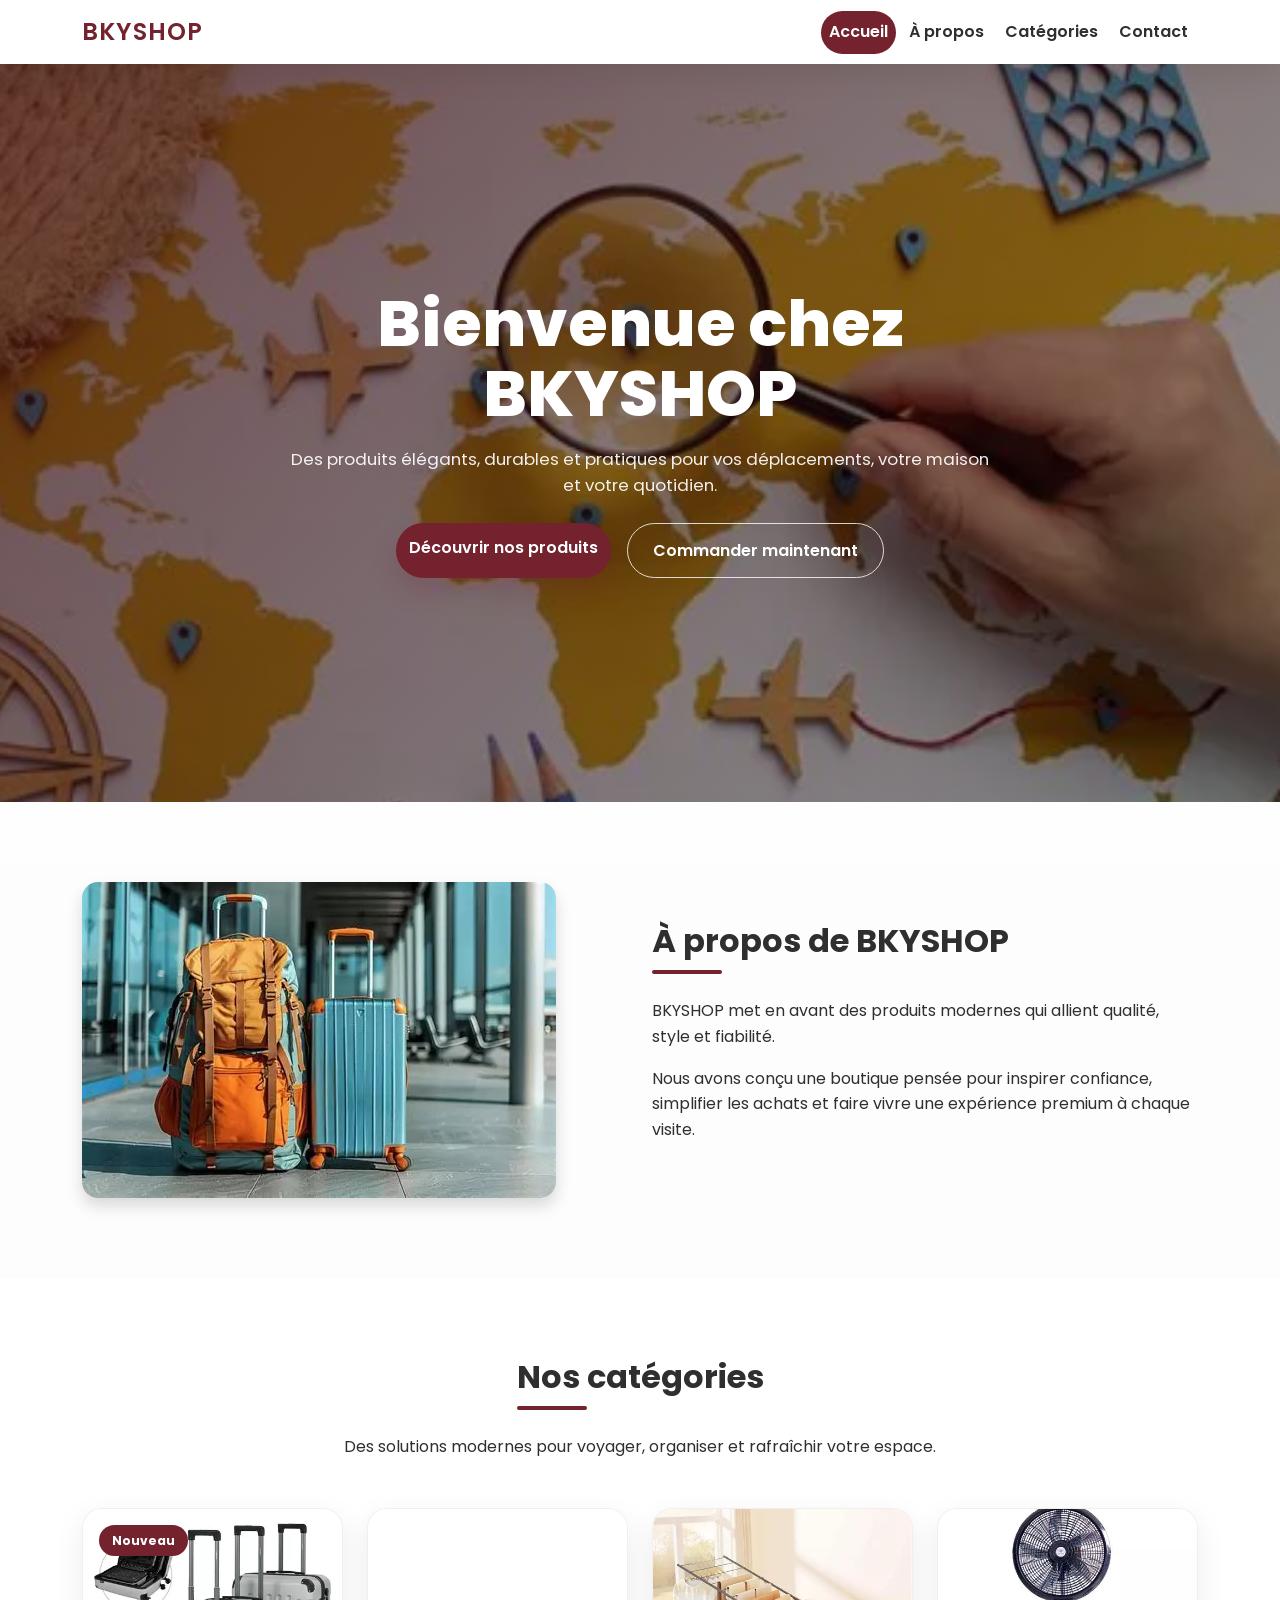
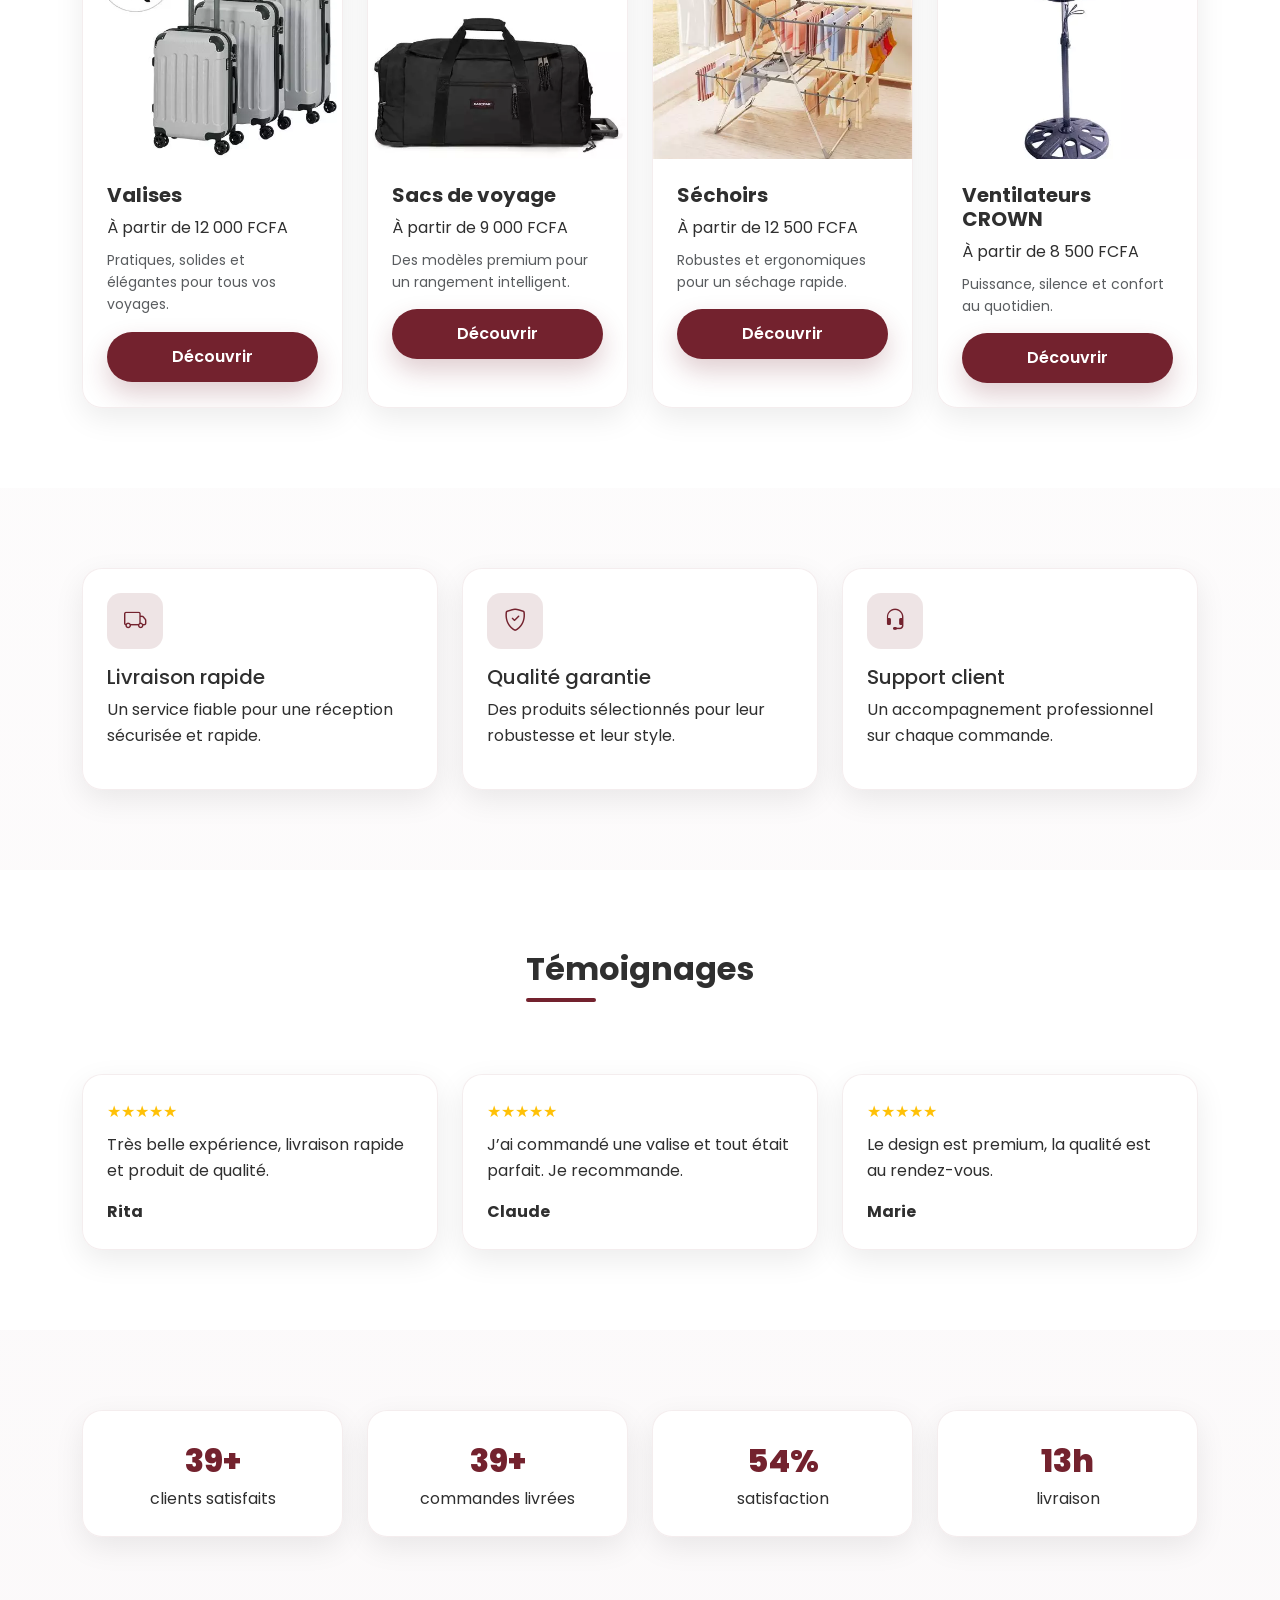
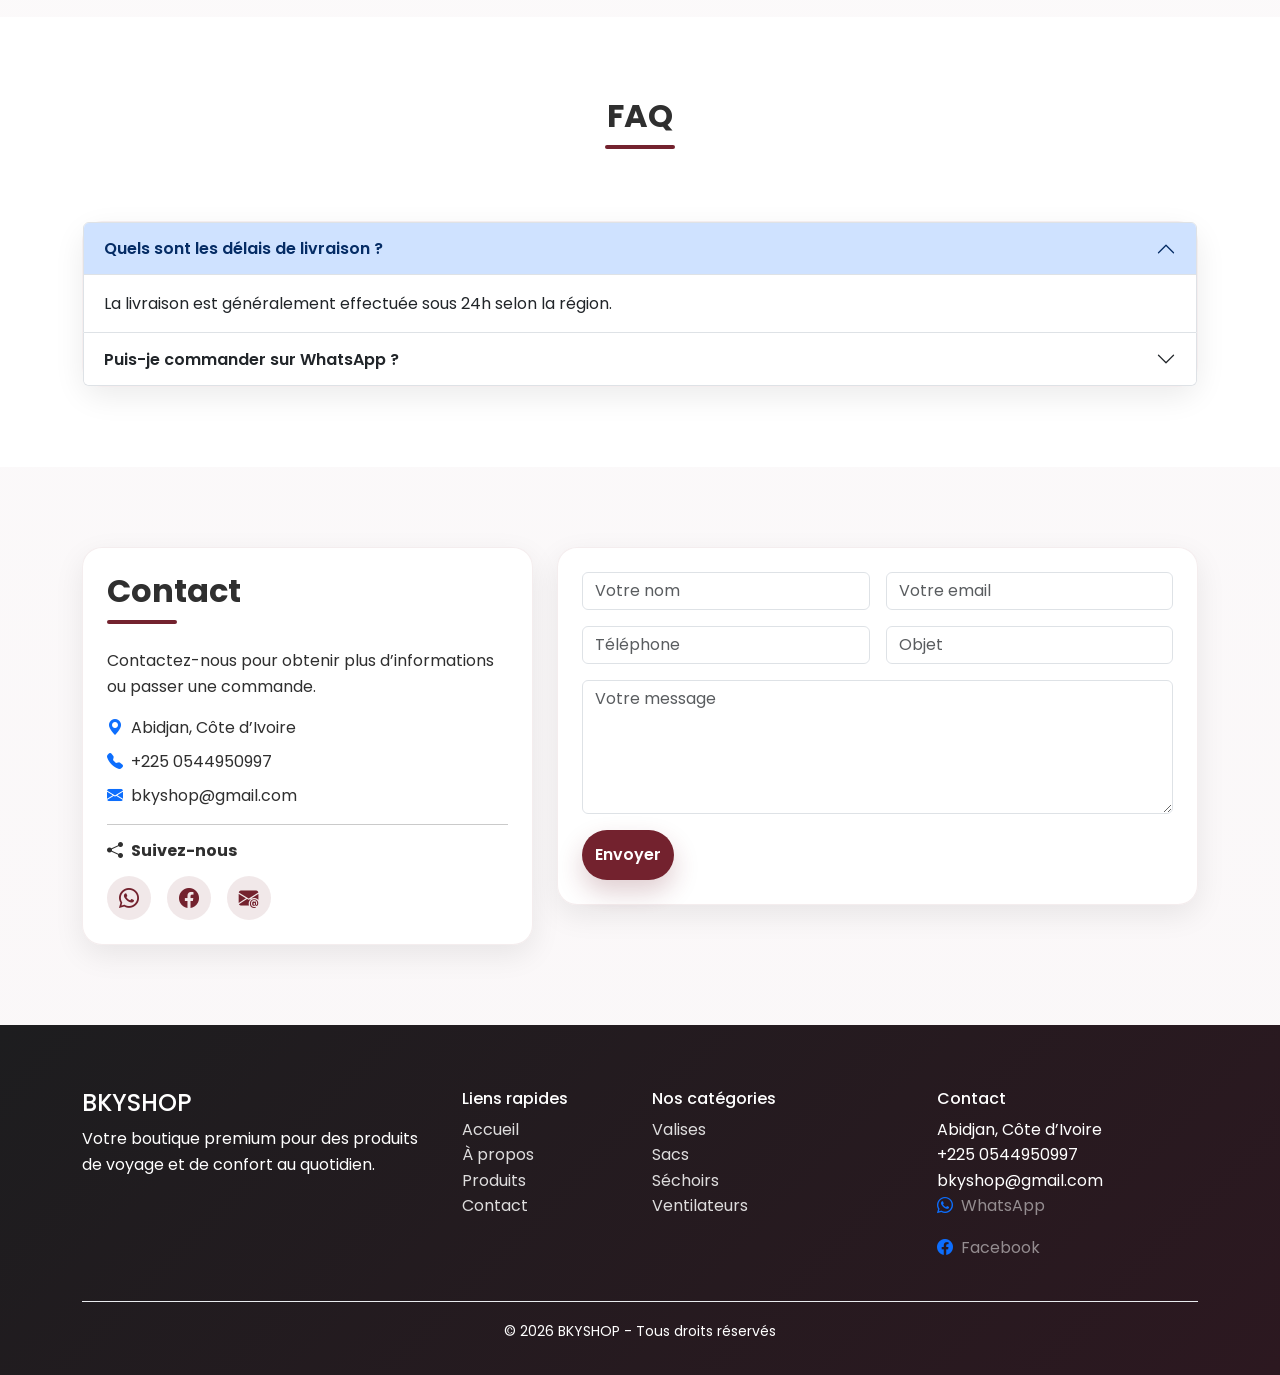
<file: index.html>
<!DOCTYPE html>
<html lang="fr">

<head>
  <meta charset="UTF-8">
  <meta name="viewport" content="width=device-width, initial-scale=1.0">
  <link rel="shortcut icon" href="image/OIP.yuDyNSNC0VEWhi7BJhPZqQHaE8.webp" type="image/x-icon">
  <meta name="description"
    content="BKYSHOP est votre destination e-commerce premium pour les valises, sacs de voyage, séchoirs et ventilateurs modernes.">
  <meta name="keywords" content="BKYSHOP, valises, sacs de voyage, séchoirs, ventilateurs, e-commerce, Côte d'Ivoire">
  <meta property="og:title" content="BKYSHOP | Boutique moderne" />
  <meta property="og:description"
    content="Découvrez des produits premium, élégants et pratiques pour vos déplacements et votre quotidien." />
  <meta property="og:type" content="website" />
  <link rel="stylesheet" href="fonts/poppins.css" />
  <link rel="stylesheet" href="css/vendor/bootstrap.min.css" />
  <link rel="stylesheet" href="css/vendor/bootstrap-icons.min.css" />
  <link rel="stylesheet" href="css/vendor/aos.css" />
  <link rel="stylesheet" href="css/style.css">
  <title>BKYSHOP | Boutique Premium</title>
</head>

<body>

  <nav class="navbar navbar-expand-lg sticky-top">
    <div class="container">
      <a class="navbar-brand fs-4" href="#accueil">BKYSHOP</a>
      <button class="navbar-toggler" type="button" data-bs-toggle="collapse" data-bs-target="#navbarNav">
        <span class="navbar-toggler-icon"></span>
      </button>
      <div class="collapse navbar-collapse" id="navbarNav">
        <div class="navbar-nav ms-auto">
          <a class="nav-link active" href="#accueil">Accueil</a>
          <a class="nav-link" href="#apropos">À propos</a>
          <a class="nav-link" href="#categories">Catégories</a>
          <a class="nav-link" href="#contact">Contact</a>
        </div>
      </div>
    </div>
  </nav>

  <section id="accueil" class="hero">
    <img src="image/OIP.yuDyNSNC0VEWhi7BJhPZqQHaE8.webp" alt="Hero BKYSHOP">
    <div class="hero-content" data-aos="fade-up">
      <h1 class="hero-title">Bienvenue chez BKYSHOP</h1>
      <p class="hero-subtitle">Des produits élégants, durables et pratiques pour vos déplacements, votre maison et votre
        quotidien.</p>
      <div class="d-flex gap-3 justify-content-center flex-wrap">
        <a class="btn btn-primary-custom" href="#categories">Découvrir nos produits</a>
        <a class="btn btn-outline-custom" href="pages/contact.html">Commander maintenant</a>
      </div>
    </div>
  </section>

  <section id="apropos" class="section-shell">
    <div class="container">
      <div class="row align-items-center g-4">
        <div class="col-lg-6" data-aos="fade-right">
          <img src="image/apropos.webp" alt="À propos de BKYSHOP" class="img-fluid rounded-4 shadow" loading="lazy">
        </div>
        <div class="col-lg-6" data-aos="fade-left">
          <h2 class="section-title">À propos de BKYSHOP</h2>
          <p>BKYSHOP met en avant des produits modernes qui allient qualité, style et fiabilité.</p>
          <p>Nous avons conçu une boutique pensée pour inspirer confiance, simplifier les achats et faire vivre une
            expérience premium à chaque visite.</p>
        </div>
      </div>
    </div>
  </section>

  <section id="categories" class="section-shell bg-white">
    <div class="container">
      <div class="text-center mb-5" data-aos="fade-up">
        <h2 class="section-title mx-auto">Nos catégories</h2>
        <p>Des solutions modernes pour voyager, organiser et rafraîchir votre espace.</p>
      </div>

      <div class="row g-4">
        <div class="col-12 col-md-6 col-lg-3" data-aos="zoom-in">
          <article class="category-card position-relative h-100">
            <span class="category-badge">Nouveau</span>
            <a href="pages/valises.html"><img src="image/VALISE.webp" alt="Valise BKYSHOP"></a>
            <div class="p-4 d-flex flex-column">
              <h5 class="fw-bold">Valises</h5>
              <p class="mb-2">À partir de 12 000 FCFA</p>
              <p class="small text-muted flex-grow-1">Pratiques, solides et élégantes pour tous vos voyages.</p>
              <a href="pages/valises.html" class="btn btn-primary-custom w-100 mt-auto">Découvrir</a>
            </div>
          </article>
        </div>

        <div class="col-12 col-md-6 col-lg-3" data-aos="zoom-in" data-aos-delay="100">
          <article class="category-card position-relative h-100">
            <a href="pages/sacs.html"><img src="image/SACS DE VOYAGE.webp" alt="Sacs de voyage BKYSHOP"></a>
            <div class="p-4 d-flex flex-column">
              <h5 class="fw-bold">Sacs de voyage</h5>
              <p class="mb-2">À partir de 9 000 FCFA</p>
              <p class="small text-muted flex-grow-1">Des modèles premium pour un rangement intelligent.</p>
              <a href="pages/sacs.html" class="btn btn-primary-custom w-100 mt-auto">Découvrir</a>
            </div>
          </article>
        </div>

        <div class="col-12 col-md-6 col-lg-3" data-aos="zoom-in" data-aos-delay="200">
          <article class="category-card position-relative h-100">
            <a href="pages/sechoirs.html"><img src="image/SECHOIR.webp" alt="Séchoirs BKYSHOP"></a>
            <div class="p-4 d-flex flex-column">
              <h5 class="fw-bold">Séchoirs</h5>
              <p class="mb-2">À partir de 12 500 FCFA</p>
              <p class="small text-muted flex-grow-1">Robustes et ergonomiques pour un séchage rapide.</p>
              <a href="pages/sechoirs.html" class="btn btn-primary-custom w-100 mt-auto">Découvrir</a>
            </div>
          </article>
        </div>

        <div class="col-12 col-md-6 col-lg-3" data-aos="zoom-in" data-aos-delay="300">
          <article class="category-card position-relative h-100">
            <a href="pages/ventilateurs.html"><img src="image/ventilateur.webp" alt="Ventilateurs CROWN BKYSHOP"></a>
            <div class="p-4 d-flex flex-column">
              <h5 class="fw-bold">Ventilateurs CROWN</h5>
              <p class="mb-2">À partir de 8 500 FCFA</p>
              <p class="small text-muted flex-grow-1">Puissance, silence et confort au quotidien.</p>
              <a href="pages/ventilateurs.html" class="btn btn-primary-custom w-100 mt-auto">Découvrir</a>
            </div>
          </article>
        </div>
      </div>
    </div>
  </section>

  <section class="section-shell">
    <div class="container">
      <div class="row g-4">
        <div class="col-md-4" data-aos="fade-up">
          <div class="feature-card h-100">
            <div class="icon-box"><i class="bi bi-truck"></i></div>
            <h5>Livraison rapide</h5>
            <p>Un service fiable pour une réception sécurisée et rapide.</p>
          </div>
        </div>
        <div class="col-md-4" data-aos="fade-up" data-aos-delay="100">
          <div class="feature-card h-100">
            <div class="icon-box"><i class="bi bi-shield-check"></i></div>
            <h5>Qualité garantie</h5>
            <p>Des produits sélectionnés pour leur robustesse et leur style.</p>
          </div>
        </div>
        <div class="col-md-4" data-aos="fade-up" data-aos-delay="200">
          <div class="feature-card h-100">
            <div class="icon-box"><i class="bi bi-headset"></i></div>
            <h5>Support client</h5>
            <p>Un accompagnement professionnel sur chaque commande.</p>
          </div>
        </div>
      </div>
    </div>
  </section>

  <section class="section-shell bg-white">
    <div class="container">
      <div class="text-center mb-5" data-aos="fade-up">
        <h2 class="section-title mx-auto">Témoignages</h2>
      </div>
      <div class="row g-4">
        <div class="col-md-4" data-aos="fade-right">
          <div class="testimonial-card">
            <div class="mb-2 text-warning">★★★★★</div>
            <p>Très belle expérience, livraison rapide et produit de qualité.</p>
            <strong>Rita</strong>
          </div>
        </div>
        <div class="col-md-4" data-aos="fade-up">
          <div class="testimonial-card">
            <div class="mb-2 text-warning">★★★★★</div>
            <p>J’ai commandé une valise et tout était parfait. Je recommande.</p>
            <strong>Claude</strong>
          </div>
        </div>
        <div class="col-md-4" data-aos="fade-left">
          <div class="testimonial-card">
            <div class="mb-2 text-warning">★★★★★</div>
            <p>Le design est premium, la qualité est au rendez-vous.</p>
            <strong>Marie</strong>
          </div>
        </div>
      </div>
    </div>
  </section>

  <section class="section-shell">
    <div class="container">
      <div class="row g-4">
        <div class="col-md-6 col-lg-3" data-aos="zoom-in">
          <div class="stats-card">
            <div class="stats-number" data-target="70" data-suffix="+">0</div>
            <div>clients satisfaits</div>
          </div>
        </div>
        <div class="col-md-6 col-lg-3" data-aos="zoom-in" data-aos-delay="100">
          <div class="stats-card">
            <div class="stats-number" data-target="70" data-suffix="+">0</div>
            <div>commandes livrées</div>
          </div>
        </div>
        <div class="col-md-6 col-lg-3" data-aos="zoom-in" data-aos-delay="200">
          <div class="stats-card">
            <div class="stats-number" data-target="97" data-suffix="%">0</div>
            <div>satisfaction</div>
          </div>
        </div>
        <div class="col-md-6 col-lg-3" data-aos="zoom-in" data-aos-delay="300">
          <div class="stats-card">
            <div class="stats-number" data-target="24" data-suffix="h">0</div>
            <div>livraison</div>
          </div>
        </div>
      </div>
    </div>
  </section>

  <section class="section-shell bg-white">
    <div class="container">
      <div class="text-center mb-5" data-aos="fade-up">
        <h2 class="section-title mx-auto">FAQ</h2>
      </div>
      <div class="accordion faq-card" id="faqAccordion">
        <div class="accordion-item">
          <h2 class="accordion-header"><button class="accordion-button" type="button" data-bs-toggle="collapse"
              data-bs-target="#faq1">Quels sont les délais de livraison ?</button></h2>
          <div id="faq1" class="accordion-collapse collapse show" data-bs-parent="#faqAccordion">
            <div class="accordion-body">La livraison est généralement effectuée sous 24h selon la région.</div>
          </div>
        </div>
        <div class="accordion-item">
          <h2 class="accordion-header"><button class="accordion-button collapsed" type="button"
              data-bs-toggle="collapse" data-bs-target="#faq2">Puis-je commander sur WhatsApp ?</button></h2>
          <div id="faq2" class="accordion-collapse collapse" data-bs-parent="#faqAccordion">
            <div class="accordion-body">Oui, nous restons joignables sur WhatsApp pour les commandes rapides.</div>
          </div>
        </div>
      </div>
    </div>
  </section>

  <section id="contact" class="section-shell">
    <div class="container">
      <div class="row g-4 align-items-stretch">
        <div class="col-lg-5" data-aos="fade-right">
          <div class="contact-card h-100">
            <h2 class="section-title">Contact</h2>
            <p>Contactez-nous pour obtenir plus d’informations ou passer une commande.</p>
            <ul class="list-unstyled mb-3">
              <li class="mb-2"><i class="bi bi-geo-alt-fill text-primary me-2"></i>Abidjan, Côte d’Ivoire</li>
              <li class="mb-2"><i class="bi bi-telephone-fill text-primary me-2"></i>+225 0544950997</li>
              <li class="mb-2"><i class="bi bi-envelope-fill text-primary me-2"></i>bkyshop@gmail.com</li>
            </ul>
            <hr class="my-3 opacity-25">
            <h6 class="fw-bold mb-3"><i class="bi bi-share-fill me-2"></i>Suivez-nous</h6>
            <div class="d-flex gap-3">
              <a href="https://wa.me/2250544950997" target="_blank" rel="noopener" class="social-icon" aria-label="WhatsApp">
                <i class="bi bi-whatsapp"></i>
              </a>
              <a href="https://www.facebook.com/profile.php?id=61579731255723" target="_blank" rel="noopener" class="social-icon" aria-label="Facebook">
                <i class="bi bi-facebook"></i>
              </a>
              <a href="mailto:bkyshop@gmail.com" class="social-icon" aria-label="Email">
                <i class="bi bi-envelope-at-fill"></i>
              </a>
            </div>
          </div>
        </div>
        <div class="col-lg-7" data-aos="fade-left">
          <div class="contact-card">
            <form data-validate-form>
              <div class="row g-3">
                <div class="col-md-6"><input class="form-control" type="text" name="nom" placeholder="Votre nom" required></div>
                <div class="col-md-6"><input class="form-control" type="email" name="email" placeholder="Votre email" required></div>
                <div class="col-md-6"><input class="form-control" type="text" name="telephone" placeholder="Téléphone" required></div>
                <div class="col-md-6"><input class="form-control" type="text" name="objet" placeholder="Objet" required></div>
                <div class="col-12"><textarea class="form-control" name="message" rows="5" placeholder="Votre message"
                    required></textarea></div>
                <div class="col-12"><button class="btn btn-primary-custom" type="submit">Envoyer</button></div>
              </div>
            </form>
          </div>
        </div>
      </div>
    </div>
  </section>

  <footer class="footer-premium">
    <div class="container">
      <div class="row g-4">
        <div class="col-lg-4">
          <h4>BKYSHOP</h4>
          <p>Votre boutique premium pour des produits de voyage et de confort au quotidien.</p>
        </div>
        <div class="col-lg-2">
          <h6>Liens rapides</h6>
          <ul class="list-unstyled">
            <li><a href="#accueil">Accueil</a></li>
            <li><a href="#apropos">À propos</a></li>
            <li><a href="#categories">Produits</a></li>
            <li><a href="pages/contact.html">Contact</a></li>
          </ul>
        </div>
        <div class="col-lg-3">
          <h6>Nos catégories</h6>
          <ul class="list-unstyled">
            <li><a href="pages/valises.html">Valises</a></li>
            <li><a href="pages/sacs.html">Sacs</a></li>
            <li><a href="pages/sechoirs.html">Séchoirs</a></li>
            <li><a href="pages/ventilateurs.html">Ventilateurs</a></li>
          </ul>
        </div>
        <div class="col-lg-3">
          <h6>Contact</h6>
          <ul class="list-unstyled">
            <li>Abidjan, Côte d’Ivoire</li>
            <li>+225 0544950997</li>
            <li>bkyshop@gmail.com</li>
            <li class="mb-3"><a href="https://wa.me/2250544950997" target="_blank" rel="noopener" class="text-decoration-none text-white-50"><i class="bi bi-whatsapp text-primary me-2"></i>WhatsApp</a></li>
            <li class="mb-3"><a href="https://www.facebook.com/profile.php?id=61579731255723" target="_blank" rel="noopener" class="text-decoration-none text-white-50"><i class="bi bi-facebook text-primary me-2"></i>Facebook</a></li>

          </ul>
        </div>
      </div>
      <div class="text-center mt-4 pt-3 border-top border-light-subtle">
        <small>© 2026 BKYSHOP - Tous droits réservés</small>
      </div>
    </div>
  </footer>

  <button class="btn btn-primary-custom position-fixed bottom-0 end-0 m-4 d-none" data-back-to-top>↑</button>
  <div id="toast-wrapper" class="position-fixed bottom-0 end-0 p-3" style="z-index:1080"></div>

  <script src="js/vendor/bootstrap.bundle.min.js"></script>
  <script src="js/vendor/aos.js"></script>
  <script src="js/main.js"></script>
</body>

</html>
</file>
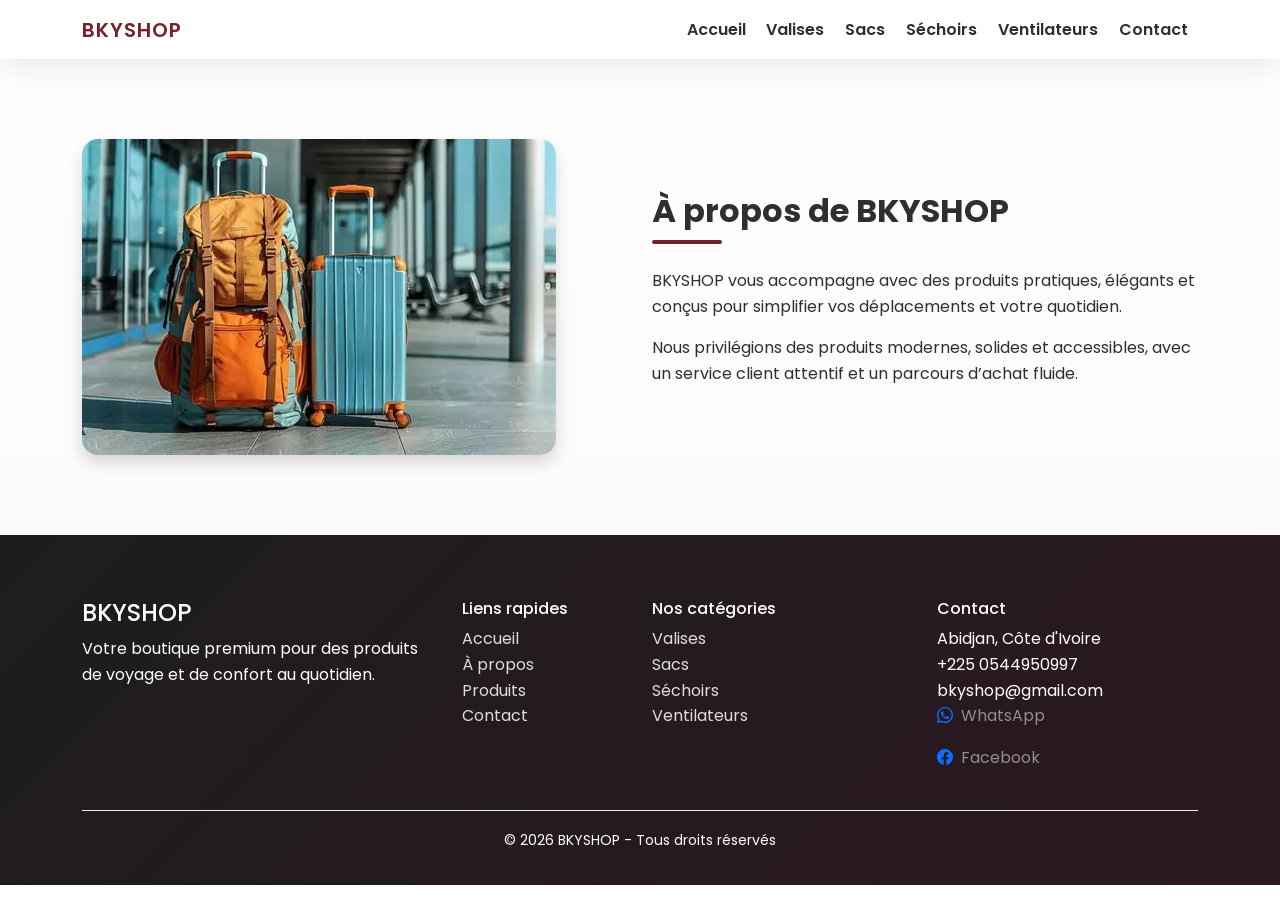
<file: pages/apropos.html>
<!DOCTYPE html>
<html lang="fr">
<head>
  <meta charset="UTF-8" />
  <meta name="viewport" content="width=device-width, initial-scale=1.0" />
  <title>À propos - BKYSHOP</title>
  <link rel="stylesheet" href="../fonts/poppins.css" />
  <link rel="stylesheet" href="../css/vendor/bootstrap.min.css" />
  <link rel="stylesheet" href="../css/vendor/bootstrap-icons.min.css" />
  <link rel="stylesheet" href="../css/vendor/aos.css" />
  <link rel="stylesheet" href="../css/style.css" />
</head>
<body>
  <nav class="navbar navbar-expand-lg sticky-top">
    <div class="container">
      <a class="navbar-brand" href="../index.html">BKYSHOP</a>
      <button class="navbar-toggler" type="button" data-bs-toggle="collapse" data-bs-target="#navMenu">
        <span class="navbar-toggler-icon"></span>
      </button>
      <div class="collapse navbar-collapse" id="navMenu">
        <div class="navbar-nav ms-auto">
          <a class="nav-link" href="../index.html">Accueil</a>
          <a class="nav-link" href="valises.html">Valises</a>
          <a class="nav-link" href="sacs.html">Sacs</a>
          <a class="nav-link" href="sechoirs.html">Séchoirs</a>
          <a class="nav-link" href="ventilateurs.html">Ventilateurs</a>
          <a class="nav-link" href="contact.html">Contact</a>
        </div>
      </div>
    </div>
  </nav>

  <section class="section-shell">
    <div class="container">
      <div class="row align-items-center g-4">
        <div class="col-lg-6" data-aos="fade-right">
          <img src="../image/apropos.webp" class="img-fluid rounded-4 shadow" alt="À propos de BKYSHOP" />
        </div>
        <div class="col-lg-6" data-aos="fade-left">
          <h2 class="section-title">À propos de BKYSHOP</h2>
          <p>BKYSHOP vous accompagne avec des produits pratiques, élégants et conçus pour simplifier vos déplacements et votre quotidien.</p>
          <p>Nous privilégions des produits modernes, solides et accessibles, avec un service client attentif et un parcours d’achat fluide.</p>
        </div>
      </div>
    </div>
  </section>

  <footer class="footer-premium">
    <div class="container">
      <div class="row g-4">
        <div class="col-lg-4">
          <h4>BKYSHOP</h4>
          <p>Votre boutique premium pour des produits de voyage et de confort au quotidien.</p>
        </div>
        <div class="col-lg-2">
          <h6>Liens rapides</h6>
          <ul class="list-unstyled">
            <li><a href="../index.html">Accueil</a></li>
            <li><a href="../index.html#apropos">À propos</a></li>
            <li><a href="../index.html#categories">Produits</a></li>
            <li><a href="contact.html">Contact</a></li>
          </ul>
        </div>
        <div class="col-lg-3">
          <h6>Nos catégories</h6>
          <ul class="list-unstyled">
            <li><a href="valises.html">Valises</a></li>
            <li><a href="sacs.html">Sacs</a></li>
            <li><a href="sechoirs.html">Séchoirs</a></li>
            <li><a href="ventilateurs.html">Ventilateurs</a></li>
          </ul>
        </div>
        <div class="col-lg-3">
          <h6>Contact</h6>
          <ul class="list-unstyled">
            <li>Abidjan, Côte d'Ivoire</li>
            <li>+225 0544950997</li>
            <li>bkyshop@gmail.com</li>
            <li class="mb-3"><a href="https://wa.me/2250544950997" target="_blank" rel="noopener" class="text-decoration-none text-white-50"><i class="bi bi-whatsapp text-primary me-2"></i>WhatsApp</a></li>
            <li class="mb-3"><a href="https://www.facebook.com/profile.php?id=61579731255723" target="_blank" rel="noopener" class="text-decoration-none text-white-50"><i class="bi bi-facebook text-primary me-2"></i>Facebook</a></li>
          </ul>
        </div>
      </div>
      <div class="text-center mt-4 pt-3 border-top border-light-subtle">
        <small>&copy; 2026 BKYSHOP - Tous droits réservés</small>
      </div>
    </div>
  </footer>

  <script src="../js/vendor/bootstrap.bundle.min.js"></script>
  <script src="../js/vendor/aos.js"></script>
  <script src="../js/main.js"></script>
</body>
</html>
</file>
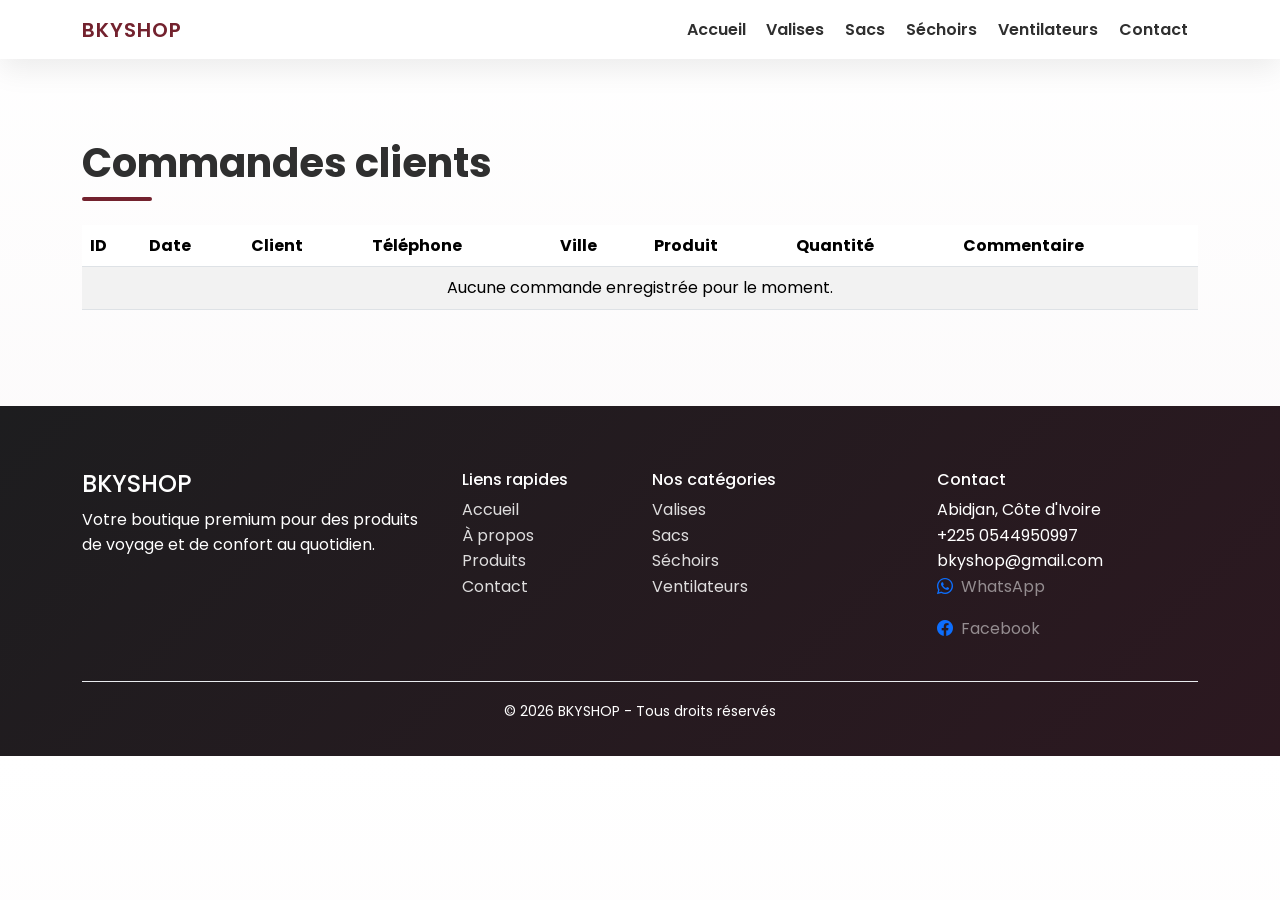
<file: pages/commandes.html>
<!DOCTYPE html>
<html lang="fr">
<head>
  <meta charset="UTF-8" />
  <meta name="viewport" content="width=device-width, initial-scale=1.0" />
  <title>Commandes - BKYSHOP</title>
  <link rel="stylesheet" href="../fonts/poppins.css" />
  <link rel="stylesheet" href="../css/vendor/bootstrap.min.css" />
  <link rel="stylesheet" href="../css/vendor/bootstrap-icons.min.css" />
  <link rel="stylesheet" href="../css/style.css" />
</head>
<body>
  <nav class="navbar navbar-expand-lg sticky-top">
    <div class="container">
      <a class="navbar-brand" href="../index.html">BKYSHOP</a>
      <button class="navbar-toggler" type="button" data-bs-toggle="collapse" data-bs-target="#navMenu">
        <span class="navbar-toggler-icon"></span>
      </button>
      <div class="collapse navbar-collapse" id="navMenu">
        <div class="navbar-nav ms-auto">
          <a class="nav-link" href="../index.html">Accueil</a>
          <a class="nav-link" href="valises.html">Valises</a>
          <a class="nav-link" href="sacs.html">Sacs</a>
          <a class="nav-link" href="sechoirs.html">Séchoirs</a>
          <a class="nav-link" href="ventilateurs.html">Ventilateurs</a>
          <a class="nav-link" href="contact.html">Contact</a>
        </div>
      </div>
    </div>
  </nav>

  <section class="section-shell">
    <div class="container">
      <h1 class="section-title">Commandes clients</h1>
      <div class="table-responsive">
        <table class="table table-striped align-middle">
          <thead>
            <tr>
              <th>ID</th>
              <th>Date</th>
              <th>Client</th>
              <th>Téléphone</th>
              <th>Ville</th>
              <th>Produit</th>
              <th>Quantité</th>
              <th>Commentaire</th>
            </tr>
          </thead>
          <tbody id="ordersTableBody"></tbody>
        </table>
      </div>
    </div>
  </section>

  <footer class="footer-premium">
    <div class="container">
      <div class="row g-4">
        <div class="col-lg-4">
          <h4>BKYSHOP</h4>
          <p>Votre boutique premium pour des produits de voyage et de confort au quotidien.</p>
        </div>
        <div class="col-lg-2">
          <h6>Liens rapides</h6>
          <ul class="list-unstyled">
            <li><a href="../index.html">Accueil</a></li>
            <li><a href="../index.html#apropos">À propos</a></li>
            <li><a href="../index.html#categories">Produits</a></li>
            <li><a href="contact.html">Contact</a></li>
          </ul>
        </div>
        <div class="col-lg-3">
          <h6>Nos catégories</h6>
          <ul class="list-unstyled">
            <li><a href="valises.html">Valises</a></li>
            <li><a href="sacs.html">Sacs</a></li>
            <li><a href="sechoirs.html">Séchoirs</a></li>
            <li><a href="ventilateurs.html">Ventilateurs</a></li>
          </ul>
        </div>
        <div class="col-lg-3">
          <h6>Contact</h6>
          <ul class="list-unstyled">
            <li>Abidjan, Côte d'Ivoire</li>
            <li>+225 0544950997</li>
            <li>bkyshop@gmail.com</li>
            <li class="mb-3"><a href="https://wa.me/2250544950997" target="_blank" rel="noopener" class="text-decoration-none text-white-50"><i class="bi bi-whatsapp text-primary me-2"></i>WhatsApp</a></li>
            <li class="mb-3"><a href="https://www.facebook.com/profile.php?id=61579731255723" target="_blank" rel="noopener" class="text-decoration-none text-white-50"><i class="bi bi-facebook text-primary me-2"></i>Facebook</a></li>
          </ul>
        </div>
      </div>
      <div class="text-center mt-4 pt-3 border-top border-light-subtle">
        <small>&copy; 2026 BKYSHOP - Tous droits réservés</small>
      </div>
    </div>
  </footer>

  <script src="../js/vendor/bootstrap.bundle.min.js"></script>
  <script src="../js/main.js"></script>
  <script>
    document.addEventListener('DOMContentLoaded', () => {
      const { getSavedOrders } = window.BKYSHOP_STORAGE || {};
      const tbody = document.querySelector('#ordersTableBody');

      if (!getSavedOrders || !tbody) return;

      const orders = getSavedOrders();

      if (!orders.length) {
        tbody.innerHTML = '<tr><td colspan="8" class="text-center">Aucune commande enregistrée pour le moment.</td></tr>';
        return;
      }

      tbody.innerHTML = orders.map((order) => `
        <tr>
          <td>${order.id || '-'}</td>
          <td>${order.date || '-'}</td>
          <td>${order.Nom || order.nom || '-'}</td>
          <td>${order.Téléphone || order.telephone || '-'}</td>
          <td>${order.Ville || order.ville || '-'}</td>
          <td>${order.produit || '-'}</td>
          <td>${order.quantite || '-'}</td>
          <td>${order.commentaire || order.Commentaire || '-'}</td>
        </tr>
      `).join('');
    });
  </script>
</body>
</html>
</file>
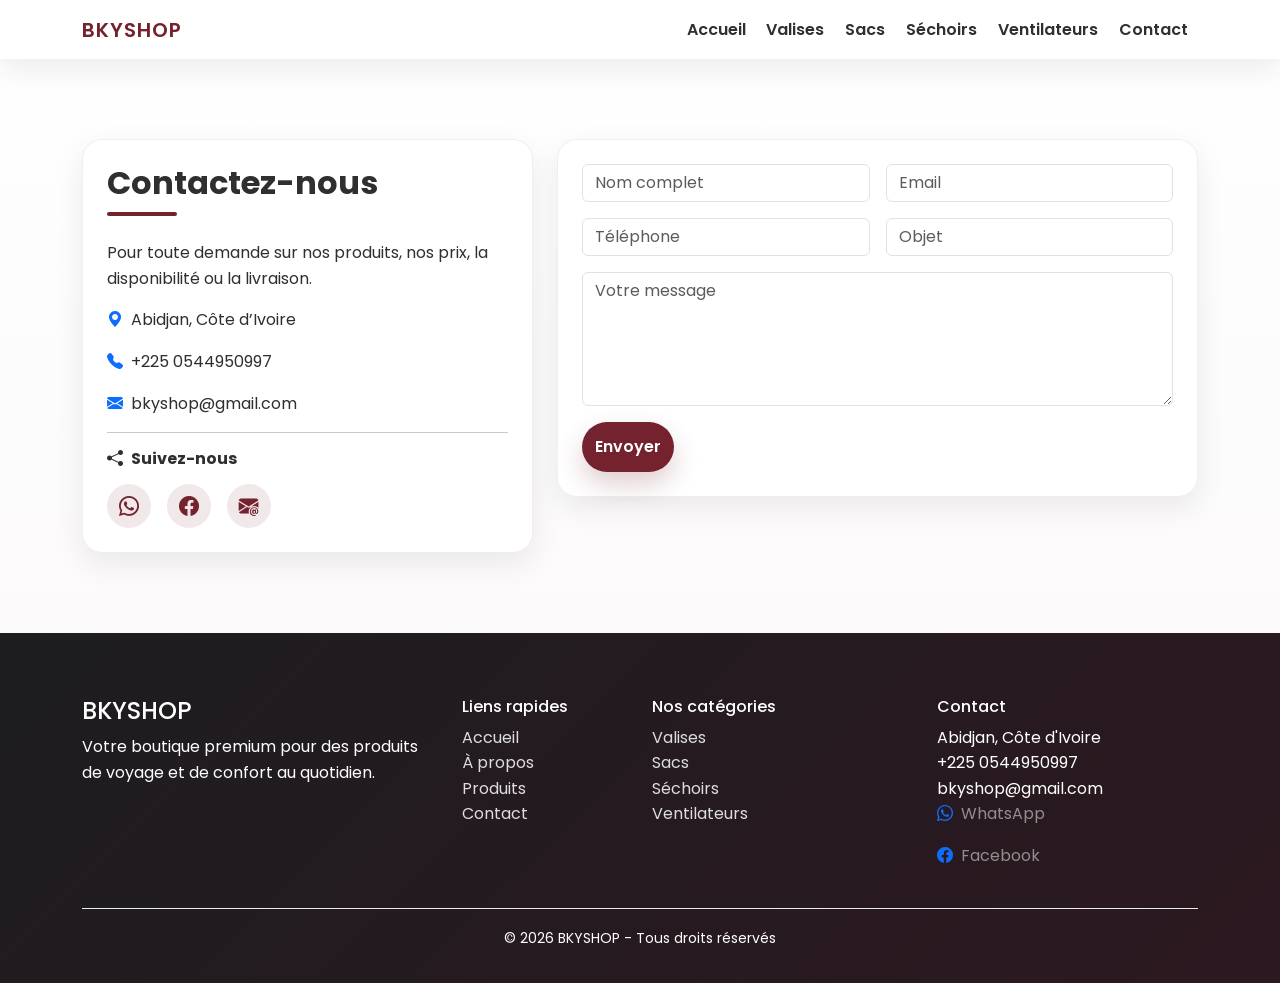
<file: pages/contact.html>
<!DOCTYPE html>
<html lang="fr">

<head>
  <meta charset="UTF-8" />
  <meta name="viewport" content="width=device-width, initial-scale=1.0" />
  <title>Contact - BKYSHOP</title>
  <link rel="stylesheet" href="../fonts/poppins.css" />
  <link rel="stylesheet" href="../css/vendor/bootstrap.min.css" />
  <link rel="stylesheet" href="../css/vendor/bootstrap-icons.min.css" />
  <link rel="stylesheet" href="../css/vendor/aos.css" />
  <link rel="stylesheet" href="../css/style.css" />
</head>

<body>
  <nav class="navbar navbar-expand-lg sticky-top">
    <div class="container">
      <a class="navbar-brand" href="../index.html">BKYSHOP</a>
      <button class="navbar-toggler" type="button" data-bs-toggle="collapse" data-bs-target="#navMenu">
        <span class="navbar-toggler-icon"></span>
      </button>
      <div class="collapse navbar-collapse" id="navMenu">
        <div class="navbar-nav ms-auto">
          <a class="nav-link" href="../index.html">Accueil</a>
          <a class="nav-link" href="valises.html">Valises</a>
          <a class="nav-link" href="sacs.html">Sacs</a>
          <a class="nav-link" href="sechoirs.html">Séchoirs</a>
          <a class="nav-link" href="ventilateurs.html">Ventilateurs</a>
          <a class="nav-link active" href="contact.html">Contact</a>
        </div>
      </div>
    </div>
  </nav>

  <section class="section-shell">
    <div class="container">
      <div class="row g-4 align-items-stretch">
        <div class="col-12 col-lg-5">
          <div class="contact-card h-100">
            <h2 class="section-title">Contactez-nous</h2>
            <p>Pour toute demande sur nos produits, nos prix, la disponibilité ou la livraison.</p>
            <ul class="list-unstyled mb-3">
              <li class="mb-3"><i class="bi bi-geo-alt-fill text-primary me-2"></i>Abidjan, Côte d’Ivoire</li>
              <li class="mb-3"><i class="bi bi-telephone-fill text-primary me-2"></i>+225 0544950997</li>
              <li class="mb-3"><i class="bi bi-envelope-fill text-primary me-2"></i>bkyshop@gmail.com</li>
            </ul>
            <hr class="my-3 opacity-25">
            <h6 class="fw-bold mb-3"><i class="bi bi-share-fill me-2"></i>Suivez-nous</h6>
            <div class="d-flex gap-3">
              <a href="https://wa.me/2250544950997" target="_blank" rel="noopener" class="social-icon" aria-label="WhatsApp">
                <i class="bi bi-whatsapp"></i>
              </a>
              <a href="https://www.facebook.com/profile.php?id=61579731255723" target="_blank" rel="noopener" class="social-icon" aria-label="Facebook">
                <i class="bi bi-facebook"></i>
              </a>
              <a href="mailto:bkyshop@gmail.com" class="social-icon" aria-label="Email">
                <i class="bi bi-envelope-at-fill"></i>
              </a>
            </div>
          </div>
        </div>
        <div class="col-12 col-lg-7">
          <div class="contact-card">
            <form data-validate-form>
              <div class="row g-3">
                <div class="col-md-6"><input class="form-control" type="text" name="nom" placeholder="Nom complet" required />
                </div>
                <div class="col-md-6"><input class="form-control" type="email" name="email" placeholder="Email" required /></div>
                <div class="col-md-6"><input class="form-control" type="text" name="telephone" placeholder="Téléphone" required /></div>
                <div class="col-md-6"><input class="form-control" type="text" name="objet" placeholder="Objet" required /></div>
                <div class="col-12"><textarea class="form-control" name="message" rows="5" placeholder="Votre message"
                    required></textarea></div>
                <div class="col-12"><button class="btn btn-primary-custom" type="submit">Envoyer</button></div>
              </div>
            </form>
          </div>
        </div>
      </div>
    </div>
  </section>

  <div id="toast-wrapper" class="position-fixed bottom-0 end-0 p-3" style="z-index: 1080"></div>

  <footer class="footer-premium">
    <div class="container">
      <div class="row g-4">
        <div class="col-lg-4">
          <h4>BKYSHOP</h4>
          <p>Votre boutique premium pour des produits de voyage et de confort au quotidien.</p>
        </div>
        <div class="col-lg-2">
          <h6>Liens rapides</h6>
          <ul class="list-unstyled">
            <li><a href="../index.html">Accueil</a></li>
            <li><a href="../index.html#apropos">À propos</a></li>
            <li><a href="../index.html#categories">Produits</a></li>
            <li><a href="contact.html">Contact</a></li>
          </ul>
        </div>
        <div class="col-lg-3">
          <h6>Nos catégories</h6>
          <ul class="list-unstyled">
            <li><a href="valises.html">Valises</a></li>
            <li><a href="sacs.html">Sacs</a></li>
            <li><a href="sechoirs.html">Séchoirs</a></li>
            <li><a href="ventilateurs.html">Ventilateurs</a></li>
          </ul>
        </div>
        <div class="col-lg-3">
          <h6>Contact</h6>
          <ul class="list-unstyled">
            <li>Abidjan, Côte d'Ivoire</li>
            <li>+225 0544950997</li>
            <li>bkyshop@gmail.com</li>
            <li class="mb-3"><a href="https://wa.me/2250544950997" target="_blank" rel="noopener" class="text-decoration-none text-white-50"><i class="bi bi-whatsapp text-primary me-2"></i>WhatsApp</a></li>
            <li class="mb-3"><a href="https://www.facebook.com/profile.php?id=61579731255723" target="_blank" rel="noopener" class="text-decoration-none text-white-50"><i class="bi bi-facebook text-primary me-2"></i>Facebook</a></li>
          </ul>
        </div>
      </div>
      <div class="text-center mt-4 pt-3 border-top border-light-subtle">
        <small>&copy; 2026 BKYSHOP - Tous droits réservés</small>
      </div>
    </div>
  </footer>

  <script src="../js/vendor/bootstrap.bundle.min.js"></script>
  <script src="../js/vendor/aos.js"></script>
  <script src="../js/main.js"></script>
</body>

</html>
</file>
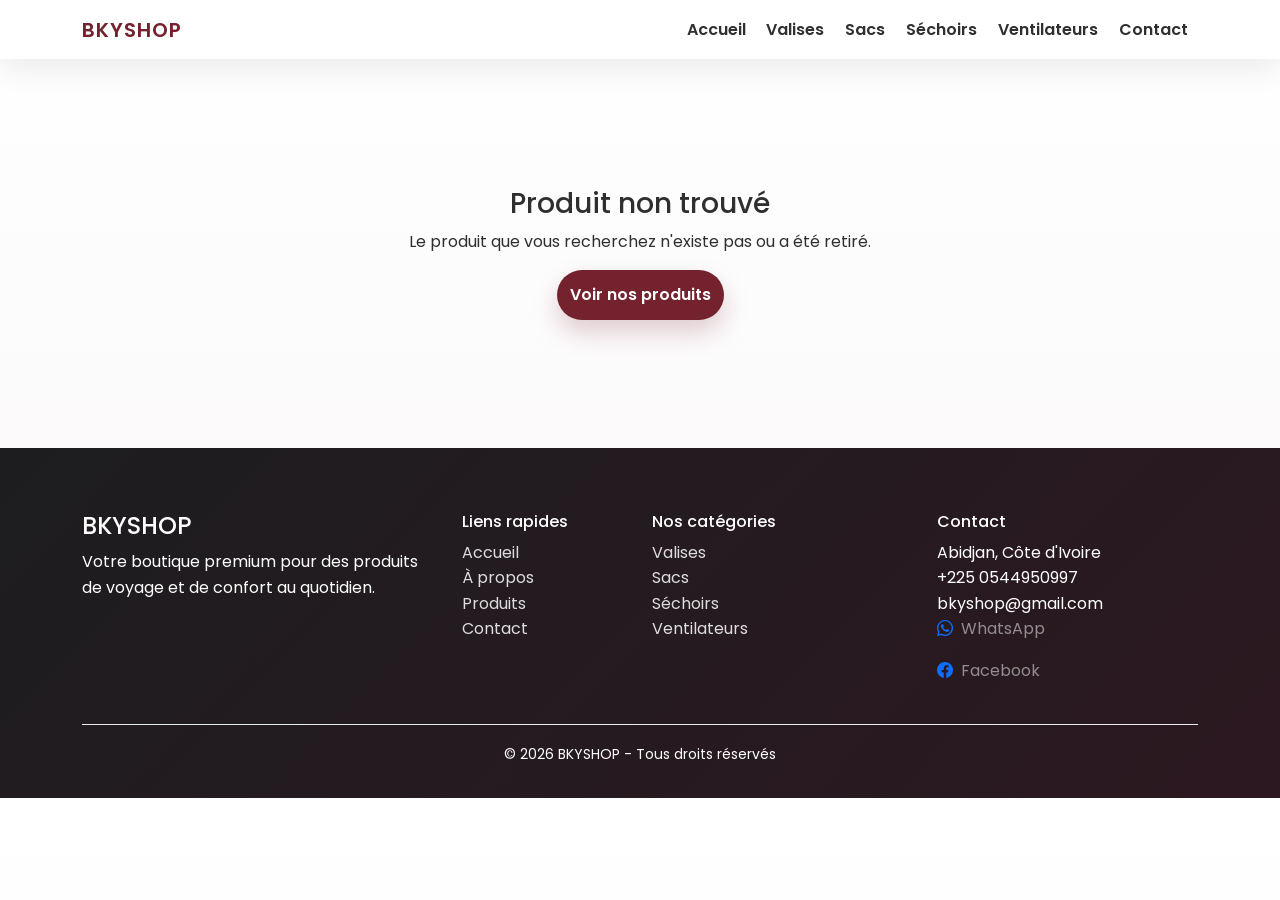
<file: pages/product.html>
<!DOCTYPE html>
<html lang="fr">

<head>
  <meta charset="UTF-8" />
  <meta name="viewport" content="width=device-width, initial-scale=1.0" />
  <title>Produit - BKYSHOP</title>
  <link rel="stylesheet" href="../fonts/poppins.css" />
  <link rel="stylesheet" href="../css/vendor/bootstrap.min.css" />
  <link rel="stylesheet" href="../css/vendor/bootstrap-icons.min.css" />
  <link rel="stylesheet" href="../css/vendor/aos.css" />
  <link rel="stylesheet" href="../css/style.css" />
</head>


<body>
  <nav class="navbar navbar-expand-lg sticky-top">
    <div class="container">
      <a class="navbar-brand" href="../index.html">BKYSHOP</a>
      <button class="navbar-toggler" type="button" data-bs-toggle="collapse" data-bs-target="#navMenu"><span
          class="navbar-toggler-icon"></span></button>
      <div class="collapse navbar-collapse" id="navMenu">
        <div class="navbar-nav ms-auto">
          <a class="nav-link" href="../index.html">Accueil</a>
          <a class="nav-link" href="valises.html">Valises</a>
          <a class="nav-link" href="sacs.html">Sacs</a>
          <a class="nav-link" href="sechoirs.html">Séchoirs</a>
          <a class="nav-link" href="ventilateurs.html">Ventilateurs</a>
          <a class="nav-link" href="contact.html">Contact</a>
        </div>
      </div>
    </div>
  </nav>

  <section class="section-shell" data-product-container>
    <div class="container">
      <div class="row g-4">
        <div class="col-lg-6" data-aos="fade-right">
          <div class="gallery-main">
            <img data-gallery-main src="data:image/svg+xml,%3Csvg xmlns='http://www.w3.org/2000/svg' width='600' height='400'%3E%3Crect width='100%25' height='100%25' fill='%23f0f0f0'/%3E%3Ctext x='50%25' y='50%25' text-anchor='middle' dominant-baseline='middle' font-family='sans-serif' font-size='18' fill='%23999'%3EChargement...%3C/text%3E%3C/svg%3E" alt="Chargement..." class="img-fluid w-100" />
          </div>
        </div>
        <div class="col-lg-6" data-aos="fade-left">
          <h1 class="section-title" data-product-name>Chargement...</h1>
          <p class="product-price fs-4" data-product-price>—</p>
          <p data-product-desc>Chargement des informations du produit...</p>
          <ul data-product-features>
            <li>Chargement...</li>
          </ul>
          <div class="d-flex align-items-center gap-3 mb-3 qty-box">
            <button type="button" data-qty-minus>-</button>
            <span data-qty-value>1</span>
            <button type="button" data-qty-plus>+</button>
          </div>
          <button class="btn btn-primary-custom" data-bs-toggle="modal" data-bs-target="#orderModal">Commander</button>
        </div>
      </div>
    </div>
  </section>

  <div class="modal fade" id="orderModal" tabindex="-1">
    <div class="modal-dialog modal-lg modal-dialog-centered">
      <div class="modal-content">
        <div class="modal-header">
          <h5 class="modal-title">Formulaire de commande</h5>
          <button type="button" class="btn-close" data-bs-dismiss="modal"></button>
        </div>
        <div class="modal-body">
          <form data-validate-form>
            <div class="row g-3">
              <div class="col-md-6"><input class="form-control" type="text" name="nom" placeholder="Nom" required /></div>
              <div class="col-md-6"><input class="form-control" type="tel" name="telephone" placeholder="Téléphone" required /></div>
              <div class="col-md-6"><input class="form-control" type="text" name="ville" placeholder="Ville" required /></div>
              <div class="col-md-6"><input class="form-control" type="text" name="commune" placeholder="Commune" required /></div>
              <div class="col-12"><input class="form-control" type="text" name="adresse" placeholder="Adresse" required /></div>
              <div class="col-md-6"><input class="form-control" type="text" name="produit" data-order-product value="" readonly />
              </div>
              <div class="col-md-6"><input class="form-control" type="number" name="quantite" value="1" min="1" required /></div>
              <div class="col-12"><textarea class="form-control" name="commentaire" rows="4" placeholder="Commentaire"></textarea></div>
              <div class="col-12"><button class="btn btn-primary-custom" type="submit">Valider la commande</button>
              </div>
            </div>
          </form>
        </div>
      </div>
    </div>
  </div>

  <div id="toast-wrapper" class="position-fixed bottom-0 end-0 p-3" style="z-index:1080"></div>

  <footer class="footer-premium">
    <div class="container">
      <div class="row g-4">
        <div class="col-lg-4">
          <h4>BKYSHOP</h4>
          <p>Votre boutique premium pour des produits de voyage et de confort au quotidien.</p>
        </div>
        <div class="col-lg-2">
          <h6>Liens rapides</h6>
          <ul class="list-unstyled">
            <li><a href="../index.html">Accueil</a></li>
            <li><a href="../index.html#apropos">À propos</a></li>
            <li><a href="../index.html#categories">Produits</a></li>
            <li><a href="contact.html">Contact</a></li>
          </ul>
        </div>
        <div class="col-lg-3">
          <h6>Nos catégories</h6>
          <ul class="list-unstyled">
            <li><a href="valises.html">Valises</a></li>
            <li><a href="sacs.html">Sacs</a></li>
            <li><a href="sechoirs.html">Séchoirs</a></li>
            <li><a href="ventilateurs.html">Ventilateurs</a></li>
          </ul>
        </div>
        <div class="col-lg-3">
          <h6>Contact</h6>
          <ul class="list-unstyled">
            <li>Abidjan, Côte d'Ivoire</li>
            <li>+225 0544950997</li>
            <li>bkyshop@gmail.com</li>
            <li class="mb-3"><a href="https://wa.me/2250544950997" target="_blank" rel="noopener" class="text-decoration-none text-white-50"><i class="bi bi-whatsapp text-primary me-2"></i>WhatsApp</a></li>
            <li class="mb-3"><a href="https://www.facebook.com/profile.php?id=61579731255723" target="_blank" rel="noopener" class="text-decoration-none text-white-50"><i class="bi bi-facebook text-primary me-2"></i>Facebook</a></li>
          </ul>
        </div>
      </div>
      <div class="text-center mt-4 pt-3 border-top border-light-subtle">
        <small>&copy; 2026 BKYSHOP - Tous droits réservés</small>
      </div>
    </div>
  </footer>

  <script src="../js/vendor/bootstrap.bundle.min.js"></script>
  <script src="../js/vendor/aos.js"></script>
  <script src="../js/main.js"></script>
</body>

</html>
</file>
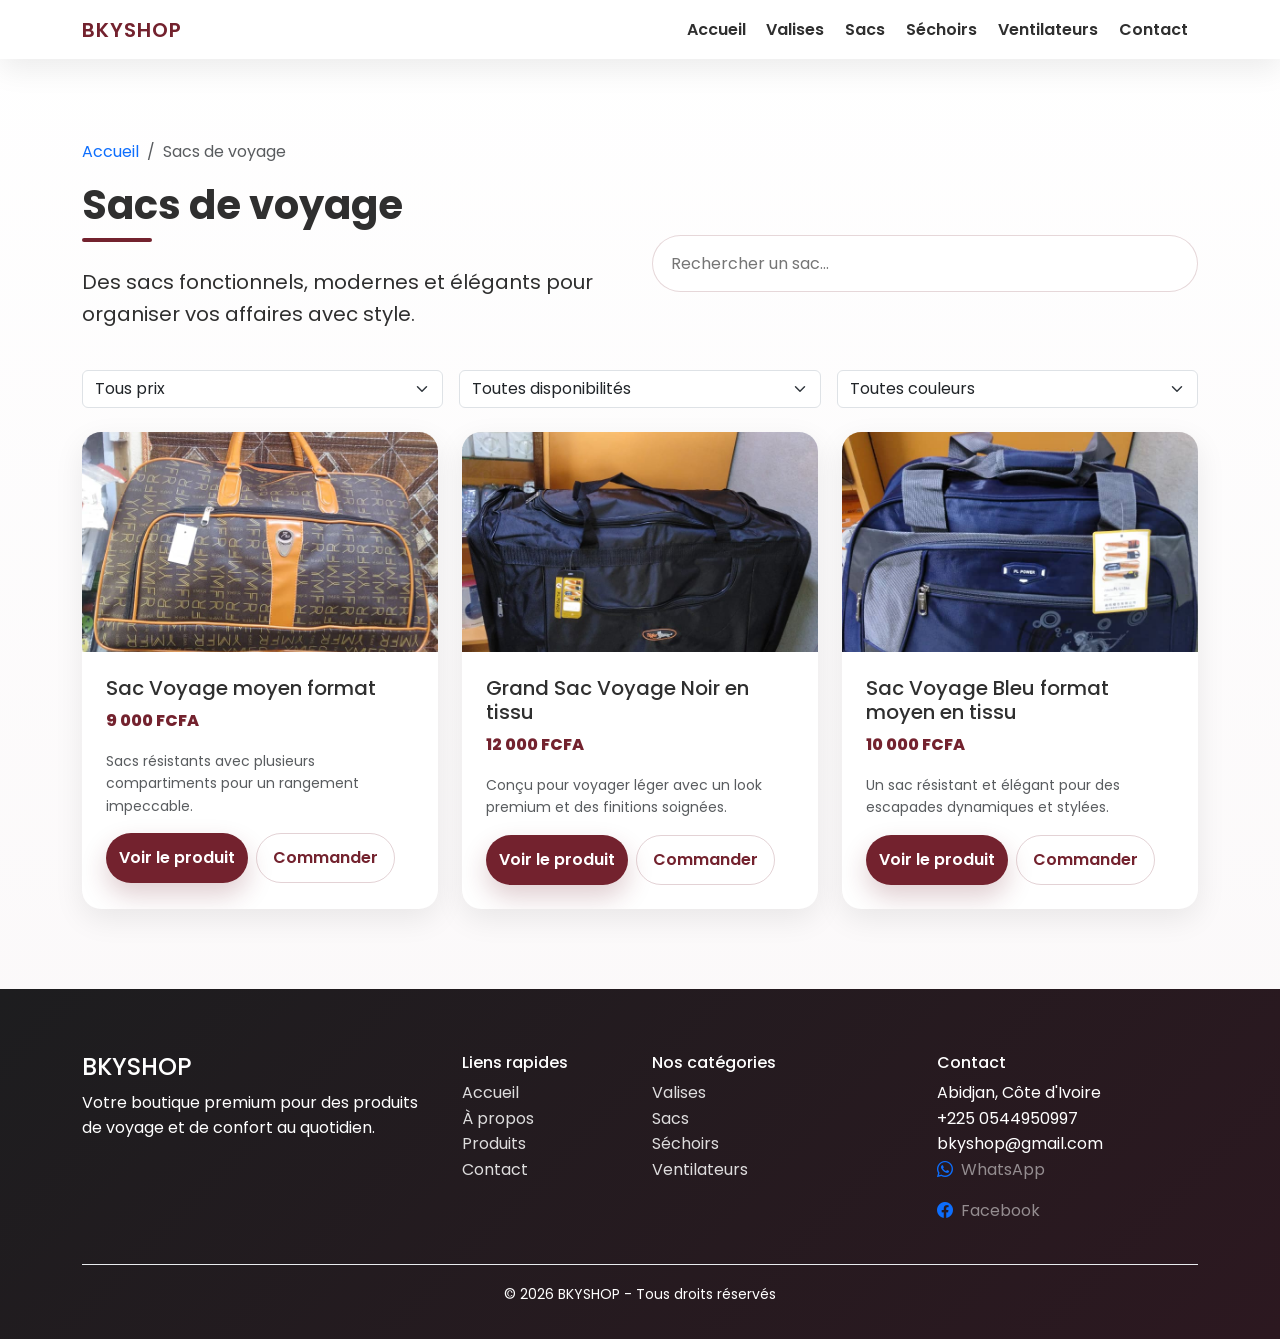
<file: pages/sacs.html>
<!DOCTYPE html>
<html lang="fr">

<head>
  <meta charset="UTF-8" />
  <meta name="viewport" content="width=device-width, initial-scale=1.0" />
  <title>Sacs de voyage - BKYSHOP</title>
  <link rel="stylesheet" href="../fonts/poppins.css" />
  <link rel="stylesheet" href="../css/vendor/bootstrap.min.css" />
  <link rel="stylesheet" href="../css/vendor/bootstrap-icons.min.css" />
  <link rel="stylesheet" href="../css/vendor/aos.css" />
  <link rel="stylesheet" href="../css/style.css" />
</head>

<body>
  <nav class="navbar navbar-expand-lg sticky-top">
    <div class="container">
      <a class="navbar-brand" href="../index.html">BKYSHOP</a>
      <button class="navbar-toggler" type="button" data-bs-toggle="collapse" data-bs-target="#navMenu"><span
          class="navbar-toggler-icon"></span></button>
      <div class="collapse navbar-collapse" id="navMenu">
        <div class="navbar-nav ms-auto">
          <a class="nav-link" href="../index.html">Accueil</a>
          <a class="nav-link" href="valises.html">Valises</a>
          <a class="nav-link active" href="sacs.html">Sacs</a>
          <a class="nav-link" href="sechoirs.html">Séchoirs</a>
          <a class="nav-link" href="ventilateurs.html">Ventilateurs</a>
          <a class="nav-link" href="contact.html">Contact</a>
        </div>
      </div>
    </div>
  </nav>

  <section class="section-shell">
    <div class="container">
      <nav aria-label="breadcrumb">
        <ol class="breadcrumb">
          <li class="breadcrumb-item"><a href="../index.html">Accueil</a></li>
          <li class="breadcrumb-item active" aria-current="page">Sacs de voyage</li>
        </ol>
      </nav>
      <div class="row align-items-center g-4 mb-4">
        <div class="col-lg-6" data-aos="fade-right">
          <h1 class="section-title">Sacs de voyage</h1>
          <p class="lead">Des sacs fonctionnels, modernes et élégants pour organiser vos affaires avec style.</p>
        </div>
        <div class="col-lg-6" data-aos="fade-left"><input class="search-box w-100" type="text" data-search-input
            placeholder="Rechercher un sac..." /></div>
      </div>

      <div class="row g-3 mb-4">
        <div class="col-md-4"><select class="form-select" data-filter-price><option value="all">Tous prix</option><option value="under-45000">Moins de 45 000</option><option value="45000-70000">45 000 - 70 000</option><option value="over-70000">Plus de 70 000</option></select></div>
        <div class="col-md-4"><select class="form-select" data-filter-stock><option value="all">Toutes disponibilités</option><option value="in-stock">En stock</option><option value="low-stock">Stock faible</option></select></div>
        <div class="col-md-4"><select class="form-select" data-filter-color><option value="all">Toutes couleurs</option><option value="noir">Noir</option><option value="rouge">Rouge</option><option value="beige">Beige</option></select></div>
      </div>

      <div class="row g-4">
        <!-- Sac moyen -->
        <div class="col-12 col-md-6 col-lg-4" data-search-item data-product-card data-category="sac" data-price="9000"
          data-stock="in-stock" data-color="beige">
          <div class="product-card h-100">
            <img src="../image/sacs moyen.jpeg" alt="Sac de voyage" />
            <div class="p-4">
              <h5>Sac Voyage moyen format</h5>
              <p class="product-price">9 000 FCFA </p>
              <p class="small text-muted">Sacs résistants avec plusieurs compartiments pour un rangement impeccable.</p>
              <div class="d-flex gap-2"><a href="product.html?id=sac-moyen-format" class="btn btn-primary-custom">Voir le produit</a><button
                  class="btn btn-outline-secondary" data-product-id="sac-moyen-format">Commander</button></div>
            </div>
          </div>
        </div>
        <!-- Sac Noir -->
        <div class="col-12 col-md-6 col-lg-4" data-search-item data-product-card data-category="sac" data-price="12000"
          data-stock="in-stock" data-color="noir">
          <div class="product-card h-100">
            <img src="../image/gros sacs.jpeg" alt="Sac noir" />
            <div class="p-4">
              <h5> Grand Sac Voyage Noir en tissu</h5>
              <p class="product-price">12 000 FCFA </p>
              <p class="small text-muted">Conçu pour voyager léger avec un look premium et des finitions soignées.</p>
              <div class="d-flex gap-2"><a href="product.html?id=sac-noir-tissu" class="btn btn-primary-custom">Voir le produit</a><button
                  class="btn btn-outline-secondary" data-product-id="sac-noir-tissu">Commander</button></div>
            </div>
          </div>
        </div>
        <!-- Sac Bleu -->
        <div class="col-12 col-md-6 col-lg-4" data-search-item data-product-card data-category="sac" data-price="10000"
          data-stock="low-stock" data-color="rouge">
          <div class="product-card h-100">
            <img src="../image/sac bleu.jpeg" alt="Sac bleu" />
            <div class="p-4">
              <h5>Sac Voyage Bleu format moyen en tissu</h5>
              <p class="product-price">10 000 FCFA </p>
              <p class="small text-muted">Un sac résistant et élégant pour des escapades dynamiques et stylées.</p>
              <div class="d-flex gap-2"><a href="product.html?id=sac-bleu-tissu" class="btn btn-primary-custom">Voir le produit</a><button
                  class="btn btn-outline-secondary" data-product-id="sac-bleu-tissu">Commander</button></div>
            </div>
          </div>
        </div>
     
  </section>

  <div id="toast-wrapper" class="position-fixed bottom-0 end-0 p-3" style="z-index: 1080"></div>

  <footer class="footer-premium">
    <div class="container">
      <div class="row g-4">
        <div class="col-lg-4">
          <h4>BKYSHOP</h4>
          <p>Votre boutique premium pour des produits de voyage et de confort au quotidien.</p>
        </div>
        <div class="col-lg-2">
          <h6>Liens rapides</h6>
          <ul class="list-unstyled">
            <li><a href="../index.html">Accueil</a></li>
            <li><a href="../index.html#apropos">À propos</a></li>
            <li><a href="../index.html#categories">Produits</a></li>
            <li><a href="contact.html">Contact</a></li>
          </ul>
        </div>
        <div class="col-lg-3">
          <h6>Nos catégories</h6>
          <ul class="list-unstyled">
            <li><a href="valises.html">Valises</a></li>
            <li><a href="sacs.html">Sacs</a></li>
            <li><a href="sechoirs.html">Séchoirs</a></li>
            <li><a href="ventilateurs.html">Ventilateurs</a></li>
          </ul>
        </div>
        <div class="col-lg-3">
          <h6>Contact</h6>
          <ul class="list-unstyled">
            <li>Abidjan, Côte d'Ivoire</li>
            <li>+225 0544950997</li>
            <li>bkyshop@gmail.com</li>
            <li class="mb-3"><a href="https://wa.me/2250544950997" target="_blank" rel="noopener" class="text-decoration-none text-white-50"><i class="bi bi-whatsapp text-primary me-2"></i>WhatsApp</a></li>
            <li class="mb-3"><a href="https://www.facebook.com/profile.php?id=61579731255723" target="_blank" rel="noopener" class="text-decoration-none text-white-50"><i class="bi bi-facebook text-primary me-2"></i>Facebook</a></li>
          </ul>
        </div>
      </div>
      <div class="text-center mt-4 pt-3 border-top border-light-subtle">
        <small>&copy; 2026 BKYSHOP - Tous droits réservés</small>
      </div>
    </div>
  </footer>

  <script src="../js/vendor/bootstrap.bundle.min.js"></script>
  <script src="../js/vendor/aos.js"></script>
  <script src="../js/main.js"></script>
</body>

</html>
</file>
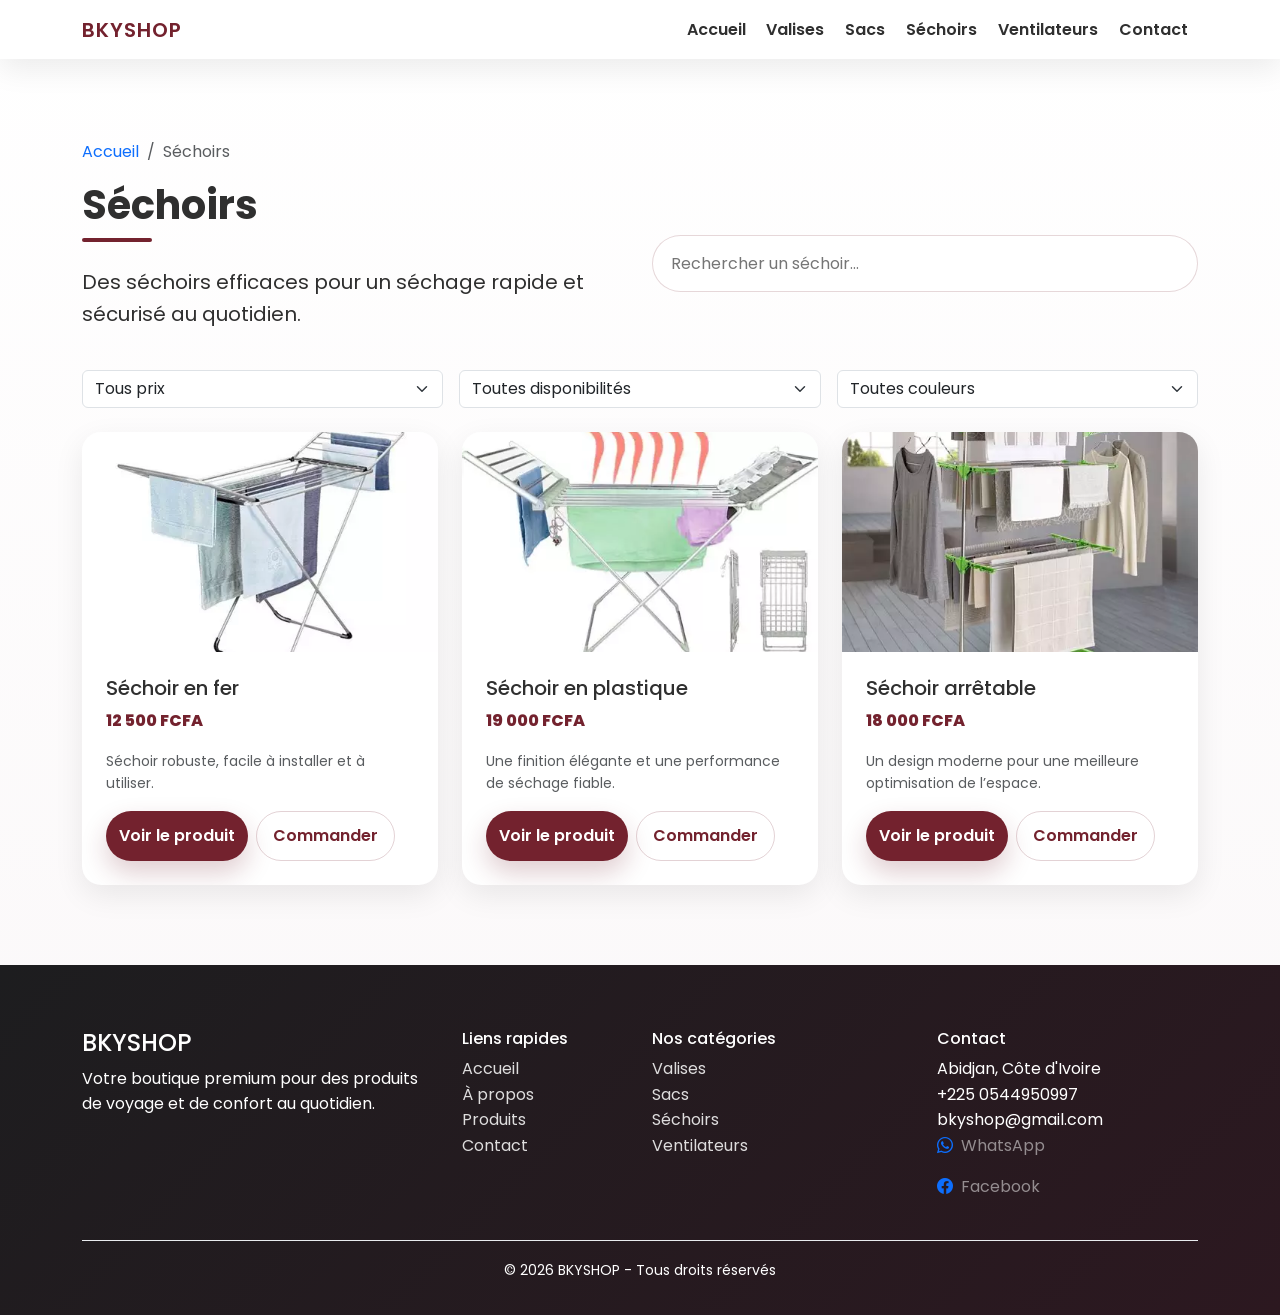
<file: pages/sechoirs.html>
<!DOCTYPE html>
<html lang="fr">

<head>
  <meta charset="UTF-8" />
  <meta name="viewport" content="width=device-width, initial-scale=1.0" />
  <title>Séchoirs - BKYSHOP</title>
  <link rel="stylesheet" href="../fonts/poppins.css" />
  <link rel="stylesheet" href="../css/vendor/bootstrap.min.css" />
  <link rel="stylesheet" href="../css/vendor/bootstrap-icons.min.css" />
  <link rel="stylesheet" href="../css/vendor/aos.css" />
  <link rel="stylesheet" href="../css/style.css" />
</head>

<body>
  <nav class="navbar navbar-expand-lg sticky-top">
    <div class="container">
      <a class="navbar-brand" href="../index.html">BKYSHOP</a>
      <button class="navbar-toggler" type="button" data-bs-toggle="collapse" data-bs-target="#navMenu"><span
          class="navbar-toggler-icon"></span></button>
      <div class="collapse navbar-collapse" id="navMenu">
        <div class="navbar-nav ms-auto">
          <a class="nav-link" href="../index.html">Accueil</a>
          <a class="nav-link" href="valises.html">Valises</a>
          <a class="nav-link" href="sacs.html">Sacs</a>
          <a class="nav-link active" href="sechoirs.html">Séchoirs</a>
          <a class="nav-link" href="ventilateurs.html">Ventilateurs</a>
          <a class="nav-link" href="contact.html">Contact</a>
        </div>
      </div>
    </div>
  </nav>

  <section class="section-shell">
    <div class="container">
      <nav aria-label="breadcrumb">
        <ol class="breadcrumb">
          <li class="breadcrumb-item"><a href="../index.html">Accueil</a></li>
          <li class="breadcrumb-item active" aria-current="page">Séchoirs</li>
        </ol>
      </nav>
      <div class="row align-items-center g-4 mb-4">
        <div class="col-lg-6" data-aos="fade-right">
          <h1 class="section-title">Séchoirs</h1>
          <p class="lead">Des séchoirs efficaces pour un séchage rapide et sécurisé au quotidien.</p>
        </div>
        <div class="col-lg-6" data-aos="fade-left"><input class="search-box w-100" type="text" data-search-input
            placeholder="Rechercher un séchoir..." /></div>
      </div>

      <div class="row g-3 mb-4">
        <div class="col-md-4"><select class="form-select" data-filter-price><option value="all">Tous prix</option><option value="under-45000">Moins de 45 000</option><option value="45000-70000">45 000 - 70 000</option><option value="over-70000">Plus de 70 000</option></select></div>
        <div class="col-md-4"><select class="form-select" data-filter-stock><option value="all">Toutes disponibilités</option><option value="in-stock">En stock</option><option value="low-stock">Stock faible</option></select></div>
        <div class="col-md-4"><select class="form-select" data-filter-color><option value="all">Toutes couleurs</option><option value="noir">Noir</option><option value="rouge">Rouge</option><option value="beige">Beige</option></select></div>
      </div>

      <div class="row g-4">
        <!-- Séchoir en fer -->
        <div class="col-12 col-md-6 col-lg-4" data-search-item data-product-card data-category="sechoir"data-price="12500" data-stock="in-stock" data-color="noir">
          <div class="product-card h-100">
            <img src="../image/sechoir .webp" alt="Séchoir" />
            <div class="p-4">
              <h5>Séchoir en fer</h5>
              <p class="product-price">12 500 FCFA</p>
              <p class="small text-muted">Séchoir robuste, facile à installer et à utiliser.</p>
              <div class="d-flex gap-2"><a href="product.html?id=sechoir-fer" class="btn btn-primary-custom">Voir le produit</a><button
                  class="btn btn-outline-secondary" data-product-id="sechoir-fer">Commander</button></div>
            </div>
          </div>
        </div>
        <!-- Séchoir plastique -->
        <div class="col-12 col-md-6 col-lg-4" data-search-item data-product-card data-category="sechoir"
          data-price="19000" data-stock="in-stock" data-color="beige">
          <div class="product-card h-100">
            <img src="../image/sechoir plastique.webp" alt="Séchoir plastique" />
            <div class="p-4">
              <h5>Séchoir en plastique</h5>
              <p class="product-price">19 000 FCFA </p>
              <p class="small text-muted">Une finition élégante et une performance de séchage fiable.</p>
              <div class="d-flex gap-2"><a href="product.html?id=sechoir-plastique" class="btn btn-primary-custom">Voir le produit</a><button
                  class="btn btn-outline-secondary" data-product-id="sechoir-plastique">Commander</button></div>
            </div>
          </div>
        </div>
        <!-- Séchoir arrêtable -->
        <div class="col-12 col-md-6 col-lg-4" data-search-item data-product-card data-category="sechoir"
          data-price="18000" data-stock="low-stock" data-color="rouge">
          <div class="product-card h-100">
            <img src="../image/sechoirs.webp" alt="Séchoir arretable" />
            <div class="p-4">
              <h5>Séchoir arrêtable</h5>
              <p class="product-price">18 000 FCFA</p>
              <p class="small text-muted">Un design moderne pour une meilleure optimisation de l&#8217;espace.</p>
              <div class="d-flex gap-2"><a href="product.html?id=sechoir-arretable" class="btn btn-primary-custom">Voir le produit</a><button
                  class="btn btn-outline-secondary" data-product-id="sechoir-arretable">Commander</button></div>
            </div>
          </div>
        </div>
       
  </section>

  <div id="toast-wrapper" class="position-fixed bottom-0 end-0 p-3" style="z-index: 1080"></div>

  <footer class="footer-premium">
    <div class="container">
      <div class="row g-4">
        <div class="col-lg-4">
          <h4>BKYSHOP</h4>
          <p>Votre boutique premium pour des produits de voyage et de confort au quotidien.</p>
        </div>
        <div class="col-lg-2">
          <h6>Liens rapides</h6>
          <ul class="list-unstyled">
            <li><a href="../index.html">Accueil</a></li>
            <li><a href="../index.html#apropos">À propos</a></li>
            <li><a href="../index.html#categories">Produits</a></li>
            <li><a href="contact.html">Contact</a></li>
          </ul>
        </div>
        <div class="col-lg-3">
          <h6>Nos catégories</h6>
          <ul class="list-unstyled">
            <li><a href="valises.html">Valises</a></li>
            <li><a href="sacs.html">Sacs</a></li>
            <li><a href="sechoirs.html">Séchoirs</a></li>
            <li><a href="ventilateurs.html">Ventilateurs</a></li>
          </ul>
        </div>
        <div class="col-lg-3">
          <h6>Contact</h6>
          <ul class="list-unstyled">
            <li>Abidjan, Côte d'Ivoire</li>
            <li>+225 0544950997</li>
            <li>bkyshop@gmail.com</li>
            <li class="mb-3"><a href="https://wa.me/2250544950997" target="_blank" rel="noopener" class="text-decoration-none text-white-50"><i class="bi bi-whatsapp text-primary me-2"></i>WhatsApp</a></li>
            <li class="mb-3"><a href="https://www.facebook.com/profile.php?id=61579731255723" target="_blank" rel="noopener" class="text-decoration-none text-white-50"><i class="bi bi-facebook text-primary me-2"></i>Facebook</a></li>
          </ul>
        </div>
      </div>
      <div class="text-center mt-4 pt-3 border-top border-light-subtle">
        <small>&copy; 2026 BKYSHOP - Tous droits réservés</small>
      </div>
    </div>
  </footer>

  <script src="../js/vendor/bootstrap.bundle.min.js"></script>
  <script src="../js/vendor/aos.js"></script>
  <script src="../js/main.js"></script>
</body>

</html>
</file>
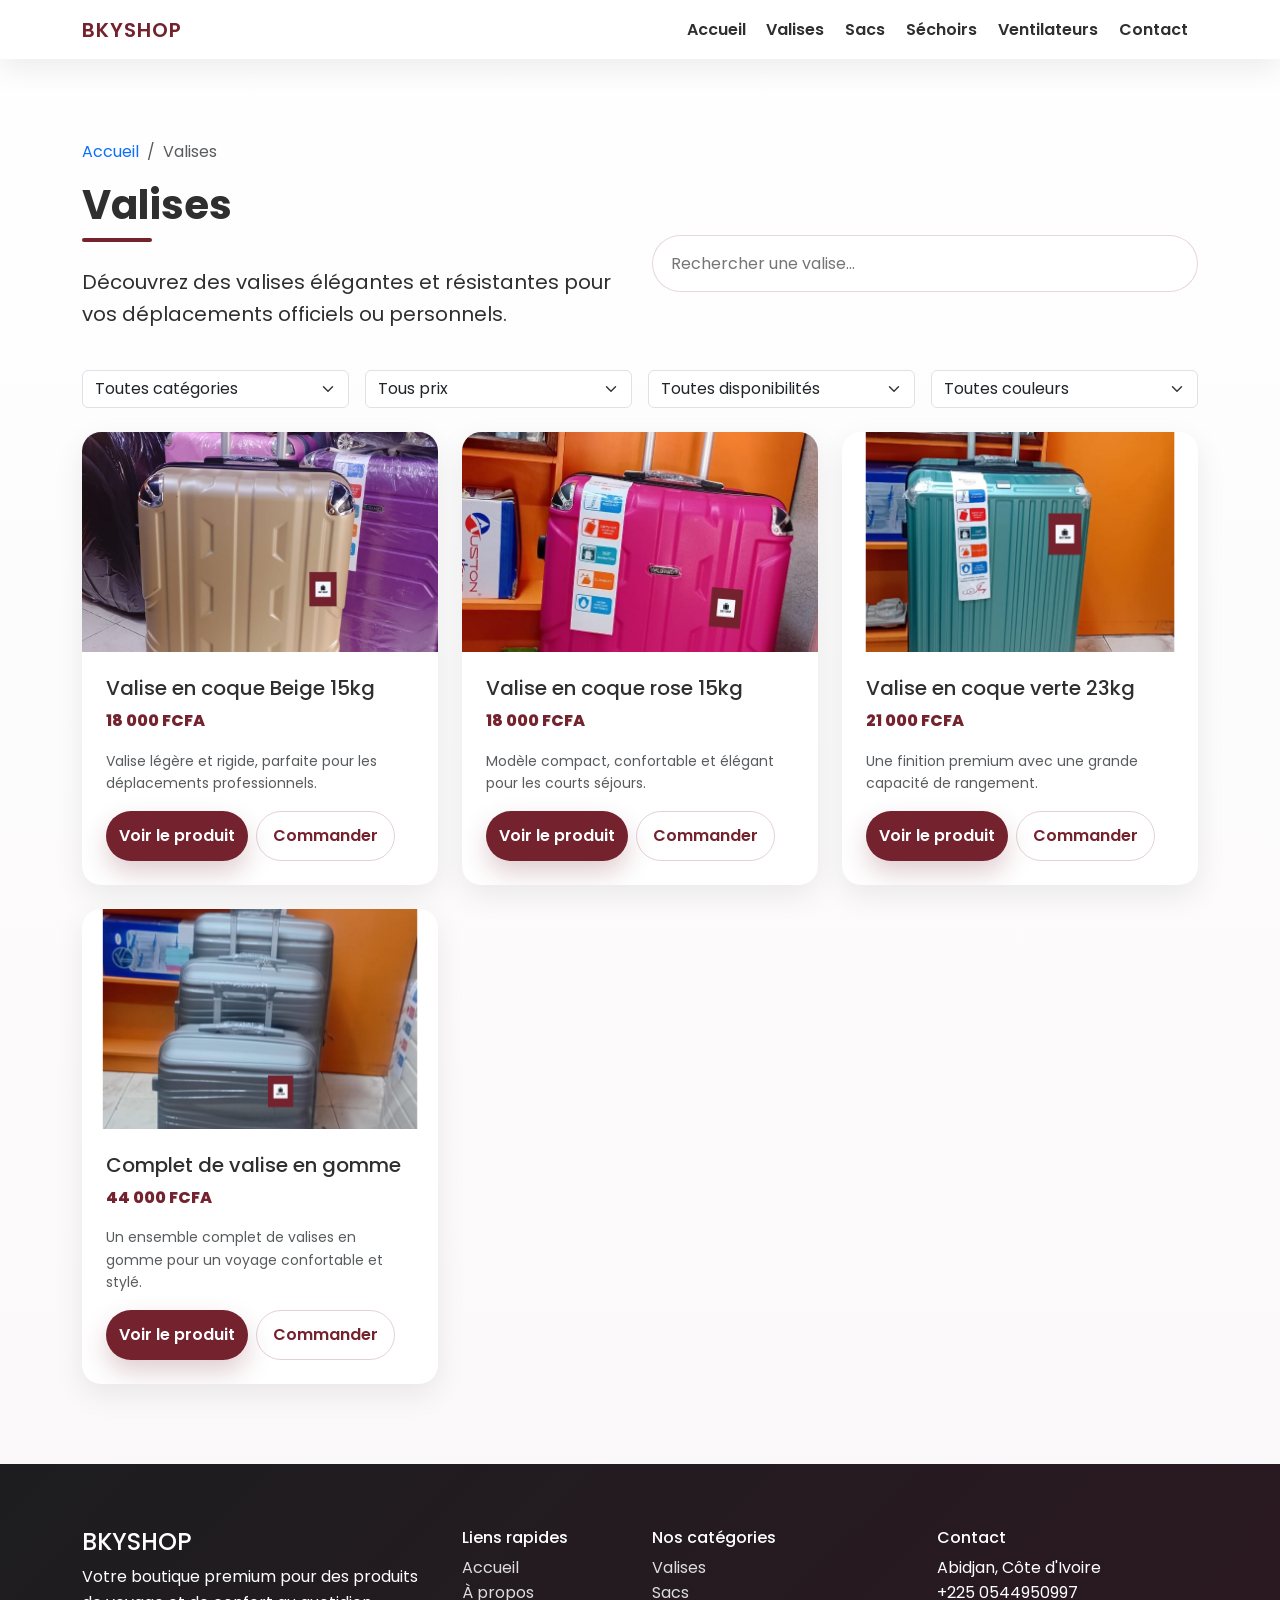
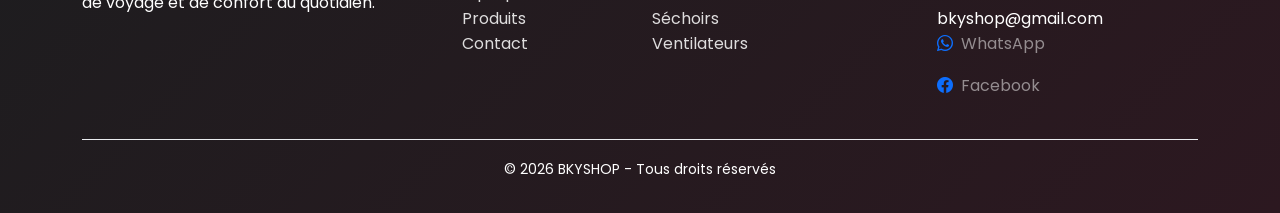
<file: pages/valises.html>
<!DOCTYPE html>
<html lang="fr">
<head>
  <meta charset="UTF-8" />
  <meta name="viewport" content="width=device-width, initial-scale=1.0" />
  <title>Valises - BKYSHOP</title>
  <link rel="stylesheet" href="../fonts/poppins.css" />
  <link rel="stylesheet" href="../css/vendor/bootstrap.min.css" />
  <link rel="stylesheet" href="../css/vendor/bootstrap-icons.min.css" />
  <link rel="stylesheet" href="../css/vendor/aos.css" />
  <link rel="stylesheet" href="../css/style.css" />
</head>
<body>
  <nav class="navbar navbar-expand-lg sticky-top">
    <div class="container">
      <a class="navbar-brand" href="../index.html">BKYSHOP</a>
      <button class="navbar-toggler" type="button" data-bs-toggle="collapse" data-bs-target="#navMenu"><span class="navbar-toggler-icon"></span></button>
      <div class="collapse navbar-collapse" id="navMenu">
        <div class="navbar-nav ms-auto">
          <a class="nav-link" href="../index.html">Accueil</a>
          <a class="nav-link active" href="valises.html">Valises</a>
          <a class="nav-link" href="sacs.html">Sacs</a>
          <a class="nav-link" href="sechoirs.html">Séchoirs</a>
          <a class="nav-link" href="ventilateurs.html">Ventilateurs</a>
          <a class="nav-link" href="contact.html">Contact</a>
        </div>
      </div>
    </div>
  </nav>

  <section class="section-shell">
    <div class="container">
      <nav aria-label="breadcrumb">
        <ol class="breadcrumb">
          <li class="breadcrumb-item"><a href="../index.html">Accueil</a></li>
          <li class="breadcrumb-item active" aria-current="page">Valises</li>
        </ol>
      </nav>

      <div class="row align-items-center g-4 mb-4">
        <div class="col-lg-6" data-aos="fade-right">
          <h1 class="section-title">Valises</h1>
          <p class="lead">Découvrez des valises élégantes et résistantes pour vos déplacements officiels ou personnels.</p>
        </div>
        <div class="col-lg-6" data-aos="fade-left">
          <input class="search-box w-100" type="text" data-search-input placeholder="Rechercher une valise..." />
        </div>
      </div>

      <div class="row g-3 mb-4">
        <div class="col-md-3"><select class="form-select" data-filter-category><option value="all">Toutes catégories</option><option value="valise">Valises</option></select></div>
        <div class="col-md-3"><select class="form-select" data-filter-price><option value="all">Tous prix</option><option value="under-45000">Moins de 45 000</option><option value="45000-70000">45 000 - 70 000</option><option value="over-70000">Plus de 70 000</option></select></div>
        <div class="col-md-3"><select class="form-select" data-filter-stock><option value="all">Toutes disponibilités</option><option value="in-stock">En stock</option><option value="low-stock">Stock faible</option></select></div>
        <div class="col-md-3"><select class="form-select" data-filter-color><option value="all">Toutes couleurs</option><option value="noir">Noir</option><option value="rouge">Rouge</option><option value="beige">Beige</option></select></div>
      </div>

      <div class="row g-4">
        <!-- Valise Beige -->
        <div class="col-12 col-md-6 col-lg-4" data-search-item data-product-card data-category="valise" data-price="18000" data-stock="in-stock" data-color="beige">
          <div class="product-card h-100">
            <img src="../image/valise beige.jpeg" alt="Valise beige" />
            <div class="p-4">
              <h5>Valise en coque Beige 15kg</h5>
              <p class="product-price">18 000 FCFA</p>
              <p class="small text-muted">Valise légère et rigide, parfaite pour les déplacements professionnels.</p>
              <div class="d-flex gap-2">
                <a href="product.html?id=valise-beige-15kg" class="btn btn-primary-custom">Voir le produit</a>
                <button class="btn btn-outline-secondary" data-product-id="valise-beige-15kg">Commander</button>
              </div>
            </div>
          </div>
        </div>
        <!-- Valise Rose -->
        <div class="col-12 col-md-6 col-lg-4" data-search-item data-product-card data-category="valise" data-price="18000" data-stock="in-stock" data-color="rouge">
          <div class="product-card h-100">
            <img src="../image/valise rose.jpeg" alt="Valise rose" />
            <div class="p-4">
              <h5>Valise en coque rose 15kg</h5>
              <p class="product-price">18 000 FCFA </p>
              <p class="small text-muted">Modèle compact, confortable et élégant pour les courts séjours.</p>
              <div class="d-flex gap-2">
                <a href="product.html?id=valise-rose-15kg" class="btn btn-primary-custom">Voir le produit</a>
                <button class="btn btn-outline-secondary" data-product-id="valise-rose-15kg">Commander</button>
              </div>
            </div>
          </div>
        </div>
        <!-- Valise Verte -->
        <div class="col-12 col-md-6 col-lg-4" data-search-item data-product-card data-category="valise" data-price="21000" data-stock="low-stock" data-color="beige">
          <div class="product-card h-100">
            <img src="../image/valise verte.png" alt="Valise verte" />
            <div class="p-4">
              <h5>Valise en coque verte 23kg</h5>
              <p class="product-price">21 000 FCFA </p>
              <p class="small text-muted">Une finition premium avec une grande capacité de rangement.</p>
              <div class="d-flex gap-2">
                <a href="product.html?id=valise-verte-23kg" class="btn btn-primary-custom">Voir le produit</a>
                <button class="btn btn-outline-secondary" data-product-id="valise-verte-23kg">Commander</button>
              </div>
            </div>
          </div>
        </div>
        <!-- NOUVEAU : Complet de valise en gomme -->
        <div class="col-12 col-md-6 col-lg-4" data-search-item data-product-card data-category="valise" data-price="44000" data-stock="in-stock" data-color="noir">
          <div class="product-card h-100">
            <img src="../image/complet de valise.png" alt="Complet de valise" />
            <div class="p-4">
              <h5>Complet de valise en gomme</h5>
              <p class="product-price">44 000 FCFA</p>
              <p class="small text-muted">Un ensemble complet de valises en gomme pour un voyage confortable et stylé.</p>
              <div class="d-flex gap-2">
                <a href="product.html?id=complet-valise-gomme" class="btn btn-primary-custom">Voir le produit</a>
                <button class="btn btn-outline-secondary" data-product-id="complet-valise-gomme">Commander</button>
              </div>
            </div>
          </div>
        </div>
       
     
  </section>

  <div id="toast-wrapper" class="position-fixed bottom-0 end-0 p-3" style="z-index: 1080"></div>

  <footer class="footer-premium">
    <div class="container">
      <div class="row g-4">
        <div class="col-lg-4">
          <h4>BKYSHOP</h4>
          <p>Votre boutique premium pour des produits de voyage et de confort au quotidien.</p>
        </div>
        <div class="col-lg-2">
          <h6>Liens rapides</h6>
          <ul class="list-unstyled">
            <li><a href="../index.html">Accueil</a></li>
            <li><a href="../index.html#apropos">À propos</a></li>
            <li><a href="../index.html#categories">Produits</a></li>
            <li><a href="contact.html">Contact</a></li>
          </ul>
        </div>
        <div class="col-lg-3">
          <h6>Nos catégories</h6>
          <ul class="list-unstyled">
            <li><a href="valises.html">Valises</a></li>
            <li><a href="sacs.html">Sacs</a></li>
            <li><a href="sechoirs.html">Séchoirs</a></li>
            <li><a href="ventilateurs.html">Ventilateurs</a></li>
          </ul>
        </div>
        <div class="col-lg-3">
          <h6>Contact</h6>
          <ul class="list-unstyled">
            <li>Abidjan, Côte d'Ivoire</li>
            <li>+225 0544950997</li>
            <li>bkyshop@gmail.com</li>
            <li class="mb-3"><a href="https://wa.me/2250544950997" target="_blank" rel="noopener" class="text-decoration-none text-white-50"><i class="bi bi-whatsapp text-primary me-2"></i>WhatsApp</a></li>
            <li class="mb-3"><a href="https://www.facebook.com/profile.php?id=61579731255723" target="_blank" rel="noopener" class="text-decoration-none text-white-50"><i class="bi bi-facebook text-primary me-2"></i>Facebook</a></li>
          </ul>
        </div>
      </div>
      <div class="text-center mt-4 pt-3 border-top border-light-subtle">
        <small>&copy; 2026 BKYSHOP - Tous droits réservés</small>
      </div>
    </div>
  </footer>

  <script src="../js/vendor/bootstrap.bundle.min.js"></script>
  <script src="../js/vendor/aos.js"></script>
  <script src="../js/main.js"></script>
</body>
</html>
</file>
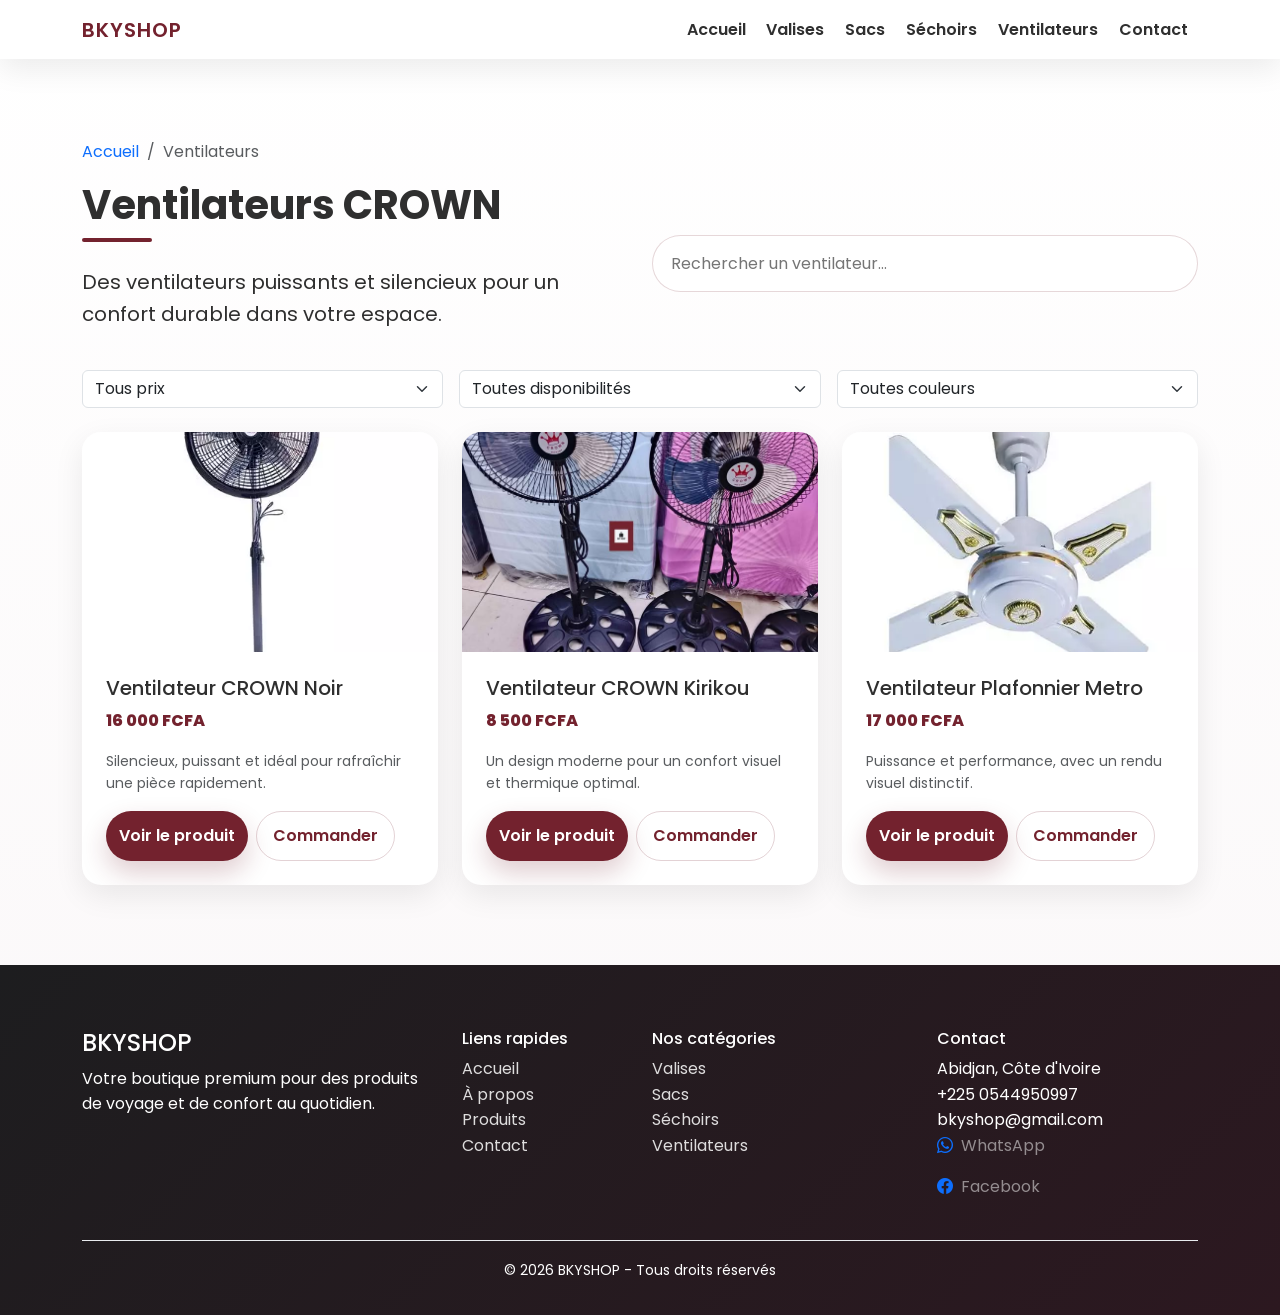
<file: pages/ventilateurs.html>
<!DOCTYPE html>
<html lang="fr">
<head>
  <meta charset="UTF-8" />
  <meta name="viewport" content="width=device-width, initial-scale=1.0" />
  <title>Ventilateurs - BKYSHOP</title>
  <link rel="stylesheet" href="../fonts/poppins.css" />
  <link rel="stylesheet" href="../css/vendor/bootstrap.min.css" />
  <link rel="stylesheet" href="../css/vendor/bootstrap-icons.min.css" />
  <link rel="stylesheet" href="../css/vendor/aos.css" />
  <link rel="stylesheet" href="../css/style.css" />
</head>
<body>
  <nav class="navbar navbar-expand-lg sticky-top">
    <div class="container">
      <a class="navbar-brand" href="../index.html">BKYSHOP</a>
      <button class="navbar-toggler" type="button" data-bs-toggle="collapse" data-bs-target="#navMenu"><span class="navbar-toggler-icon"></span></button>
      <div class="collapse navbar-collapse" id="navMenu">
        <div class="navbar-nav ms-auto">
          <a class="nav-link" href="../index.html">Accueil</a>
          <a class="nav-link" href="valises.html">Valises</a>
          <a class="nav-link" href="sacs.html">Sacs</a>
          <a class="nav-link" href="sechoirs.html">Séchoirs</a>
          <a class="nav-link active" href="ventilateurs.html">Ventilateurs</a>
          <a class="nav-link" href="contact.html">Contact</a>
        </div>
      </div>
    </div>
  </nav>

  <section class="section-shell">
    <div class="container">
      <nav aria-label="breadcrumb">
        <ol class="breadcrumb">
          <li class="breadcrumb-item"><a href="../index.html">Accueil</a></li>
          <li class="breadcrumb-item active" aria-current="page">Ventilateurs</li>
        </ol>
      </nav>
      <div class="row align-items-center g-4 mb-4">
        <div class="col-lg-6" data-aos="fade-right">
          <h1 class="section-title">Ventilateurs CROWN</h1>
          <p class="lead">Des ventilateurs puissants et silencieux pour un confort durable dans votre espace.</p>
        </div>
        <div class="col-lg-6" data-aos="fade-left">
          <input class="search-box w-100" type="text" data-search-input placeholder="Rechercher un ventilateur..." />
        </div>
      </div>

      <div class="row g-3 mb-4">
        <div class="col-md-4"><select class="form-select" data-filter-price><option value="all">Tous prix</option><option value="under-45000">Moins de 45 000</option><option value="45000-70000">45 000 - 70 000</option><option value="over-70000">Plus de 70 000</option></select></div>
        <div class="col-md-4"><select class="form-select" data-filter-stock><option value="all">Toutes disponibilités</option><option value="in-stock">En stock</option><option value="low-stock">Stock faible</option></select></div>
        <div class="col-md-4"><select class="form-select" data-filter-color><option value="all">Toutes couleurs</option><option value="noir">Noir</option><option value="rouge">Rouge</option><option value="beige">Beige</option></select></div>
      </div>

      <div class="row g-4">
        <!-- CROWN Noir -->
        <div class="col-12 col-md-6 col-lg-4" data-search-item data-product-card data-category="ventilateur"data-price="16000" data-stock="in-stock" data-color="noir">
          <div class="product-card h-100">
            <img src="../image/ventilateur.webp" alt="Ventilateur CROWN" />
            <div class="p-4">
              <h5>Ventilateur CROWN Noir</h5>
              <p class="product-price">16 000 FCFA</p>
              <p class="small text-muted">Silencieux, puissant et idéal pour rafraîchir une pièce rapidement.</p>
              <div class="d-flex gap-2">
                <a href="product.html?id=ventilateur-crown-noir" class="btn btn-primary-custom">Voir le produit</a>
                <button class="btn btn-outline-secondary" data-product-id="ventilateur-crown-noir">Commander</button>
              </div>
            </div>
          </div>
        </div>
        <!-- CROWN Kirikou -->
        <div class="col-12 col-md-6 col-lg-4" data-search-item data-product-card data-category="ventilateur"data-price="8500" data-stock="in-stock" data-color="beige">
          <div class="product-card h-100">
            <img src="../image/ventilo.jpg" alt="Ventilateur Kirikou" />
            <div class="p-4">
              <h5>Ventilateur CROWN Kirikou</h5>
              <p class="product-price">8 500 FCFA</p>
              <p class="small text-muted">Un design moderne pour un confort visuel et thermique optimal.</p>
              <div class="d-flex gap-2">
                <a href="product.html?id=ventilateur-kirikou" class="btn btn-primary-custom">Voir le produit</a>
                <button class="btn btn-outline-secondary" data-product-id="ventilateur-kirikou">Commander</button>
              </div>
            </div>
          </div>
        </div>
        <!-- Plafonnier Metro -->
        <div class="col-12 col-md-6 col-lg-4" data-search-item data-product-card data-category="ventilateur"data-price="17000" data-stock="low-stock" data-color="rouge">
          <div class="product-card h-100">
            <img src="../image/ventio pla.webp" alt="Ventilateur Plafonnier Metro" />
            <div class="p-4">
              <h5>Ventilateur Plafonnier Metro</h5>
              <p class="product-price">17 000 FCFA</p>
              <p class="small text-muted">Puissance et performance, avec un rendu visuel distinctif.</p>
              <div class="d-flex gap-2">
                <a href="product.html?id=ventilateur-plafonnier-metro" class="btn btn-primary-custom">Voir le produit</a>
                <button class="btn btn-outline-secondary" data-product-id="ventilateur-plafonnier-metro">Commander</button>
              </div>
            </div>
          </div>
        </div>
       
  </section>

  <div id="toast-wrapper" class="position-fixed bottom-0 end-0 p-3" style="z-index: 1080"></div>

  <footer class="footer-premium">
    <div class="container">
      <div class="row g-4">
        <div class="col-lg-4">
          <h4>BKYSHOP</h4>
          <p>Votre boutique premium pour des produits de voyage et de confort au quotidien.</p>
        </div>
        <div class="col-lg-2">
          <h6>Liens rapides</h6>
          <ul class="list-unstyled">
            <li><a href="../index.html">Accueil</a></li>
            <li><a href="../index.html#apropos">À propos</a></li>
            <li><a href="../index.html#categories">Produits</a></li>
            <li><a href="contact.html">Contact</a></li>
          </ul>
        </div>
        <div class="col-lg-3">
          <h6>Nos catégories</h6>
          <ul class="list-unstyled">
            <li><a href="valises.html">Valises</a></li>
            <li><a href="sacs.html">Sacs</a></li>
            <li><a href="sechoirs.html">Séchoirs</a></li>
            <li><a href="ventilateurs.html">Ventilateurs</a></li>
          </ul>
        </div>
        <div class="col-lg-3">
          <h6>Contact</h6>
          <ul class="list-unstyled">
            <li>Abidjan, Côte d'Ivoire</li>
            <li>+225 0544950997</li>
            <li>bkyshop@gmail.com</li>
            <li class="mb-3"><a href="https://wa.me/2250544950997" target="_blank" rel="noopener" class="text-decoration-none text-white-50"><i class="bi bi-whatsapp text-primary me-2"></i>WhatsApp</a></li>
            <li class="mb-3"><a href="https://www.facebook.com/profile.php?id=61579731255723" target="_blank" rel="noopener" class="text-decoration-none text-white-50"><i class="bi bi-facebook text-primary me-2"></i>Facebook</a></li>
          </ul>
        </div>
      </div>
      <div class="text-center mt-4 pt-3 border-top border-light-subtle">
        <small>&copy; 2026 BKYSHOP - Tous droits réservés</small>
      </div>
    </div>
  </footer>

  <script src="../js/vendor/bootstrap.bundle.min.js"></script>
  <script src="../js/vendor/aos.js"></script>
  <script src="../js/main.js"></script>
</body>
</html>
</file>
<file: fonts/poppins.css>
/* ============================================================
   Poppins — Police hébergée localement (hors ligne)
   Licence : SIL Open Font License 1.1 (OFL)
   Remplace la feuille de style Google Fonts (fonctionnement 100% hors ligne).
   Fichiers : poppins-400/500/600/700/800.woff2 (subset latin)
   ============================================================ */

@font-face {
  font-family: 'Poppins';
  font-style: normal;
  font-weight: 400;
  font-display: swap;
  src: url('./poppins-400.woff2') format('woff2');
}

@font-face {
  font-family: 'Poppins';
  font-style: normal;
  font-weight: 500;
  font-display: swap;
  src: url('./poppins-500.woff2') format('woff2');
}

@font-face {
  font-family: 'Poppins';
  font-style: normal;
  font-weight: 600;
  font-display: swap;
  src: url('./poppins-600.woff2') format('woff2');
}

@font-face {
  font-family: 'Poppins';
  font-style: normal;
  font-weight: 700;
  font-display: swap;
  src: url('./poppins-700.woff2') format('woff2');
}

@font-face {
  font-family: 'Poppins';
  font-style: normal;
  font-weight: 800;
  font-display: swap;
  src: url('./poppins-800.woff2') format('woff2');
}
</file>
<file: css/style.css>
:root {
    --primary: #73222e;
    --primary-dark: #8d3643;
    --text: #2f2f2f;
    --bg: #f9f9f9;
    --white: #ffffff;
    --gray: #ececec;
    --shadow: 0 10px 30px rgba(0, 0, 0, 0.08);
}

* {
    box-sizing: border-box;
}

html {
    scroll-behavior: smooth;
}

body {
    font-family: 'Poppins', 'Segoe UI', sans-serif;
    color: var(--text);
    background: linear-gradient(180deg, #fff 0%, #faf7f8 100%);
    line-height: 1.6;
}

img {
    max-width: 100%;
}

a {
    text-decoration: none;
}

.navbar {
    background: rgba(255, 255, 255, 0.96) !important;
    backdrop-filter: blur(10px);
    box-shadow: var(--shadow);
    transition: all 0.3s ease;
}

.navbar-brand,
.nav-link {
    font-weight: 600;
}

.navbar-brand {
    color: var(--primary) !important;
    letter-spacing: 0.05em;
}

.navbar-nav .nav-link {
    color: var(--text) !important;
    padding: 0.55rem 0.9rem;
    margin: 0 0.15rem;
    border-radius: 999px;
    transition: all 0.25s ease;
}

.navbar-nav .nav-link:hover,
.navbar-nav .nav-link.active {
    color: var(--white) !important;
    background: var(--primary);
}

.hero {
    position: relative;
    min-height: 82vh;
    overflow: hidden;
    display: flex;
    align-items: center;
    justify-content: center;
    background: #18060b;
}

.hero img {
    position: absolute;
    inset: 0;
    width: 100%;
    height: 100%;
    object-fit: cover;
    transform: scale(1.04);
}

.hero::after {
    content: "";
    position: absolute;
    inset: 0;
    background: linear-gradient(135deg, rgba(56, 8, 14, 0.72), rgba(0, 0, 0, 0.38));
}

.hero-content {
    position: relative;
    z-index: 2;
    color: var(--white);
    text-align: center;
    max-width: 780px;
    padding: 2rem;
}

.hero-title {
    font-size: clamp(2.4rem, 5vw, 4.2rem);
    font-weight: 800;
    line-height: 1.1;
    margin-bottom: 1rem;
}

.hero-subtitle {
    font-size: 1.05rem;
    margin-bottom: 1.5rem;
    color: rgba(255, 255, 255, 0.92);
}

.btn-primary-custom,
.btn-outline-custom {
    border-radius: 999px;
    padding: 0.9rem 1.55rem;
    font-weight: 600;
    transition: all 0.3s ease;

}

.btn-primary-custom {
    background: var(--primary);
    color: var(--white);
    box-shadow: 0 12px 26px rgba(115, 34, 46, 0.22);
     padding: 12px 12px;
     
}

.btn-primary-custom:hover {
    background: var(--primary-dark);
    color: var(--white);
    transform: translateY(-2px);
}

.btn-outline-custom {
    border: 1px solid rgba(255, 255, 255, 0.8);
    color: var(--white);
    background: transparent;
}

.btn-outline-custom:hover {
    background: var(--white);
    color: var(--primary);
}

.btn-outline-secondary {
    border-radius: 999px;
    padding: 0.5rem 1rem;
    font-weight: 600;
    border: 1px solid rgba(115, 34, 46, 0.2);
    color: var(--primary);
    transition: all 0.3s ease;
}

.btn-outline-secondary:hover {
    background: var(--primary);
    color: var(--white);
}

/* Accessibilité - focus visible */
:focus-visible {
    outline: 3px solid var(--primary);
    outline-offset: 2px;
    border-radius: 4px;
}

.btn:focus-visible,
.nav-link:focus-visible,
a:focus-visible {
    outline: 3px solid var(--primary);
    outline-offset: 2px;
    border-radius: 999px;
}

.form-control:focus-visible,
.form-select:focus-visible {
    outline: 3px solid var(--primary);
    outline-offset: 0;
    box-shadow: 0 0 0 0.25rem rgba(115, 34, 46, 0.25);
}

/* Animation au scroll plus fluide */
@media (prefers-reduced-motion: reduce) {
    * {
        animation-duration: 0.01ms !important;
        animation-iteration-count: 1 !important;
        transition-duration: 0.01ms !important;
        scroll-behavior: auto !important;
    }
}

/* Toast personnalisé */
.toast {
    border-radius: 12px;
    box-shadow: 0 8px 24px rgba(0, 0, 0, 0.15);
}

.section-shell {
    padding: 5rem 0;
}

.section-title {
    position: relative;
    display: inline-block;
    font-weight: 700;
    margin-bottom: 1.5rem;
}

.section-title::after {
    content: "";
    display: block;
    width: 70px;
    height: 4px;
    background: var(--primary);
    border-radius: 999px;
    margin-top: 0.6rem;
}

.category-card,
.feature-card,
.testimonial-card,
.faq-card,
.stats-card,
.contact-card {
    background: rgba(255, 255, 255, 0.9);
    border: 1px solid rgba(115, 34, 46, 0.08);
    border-radius: 1.25rem;
    box-shadow: var(--shadow);
}

.category-card {
    overflow: hidden;
    transition: all 0.3s ease;
}

.category-card:hover {
    transform: translateY(-8px) rotate(-0.3deg);
    box-shadow: 0 16px 40px rgba(0, 0, 0, 0.14);
}

.category-card img {
    height: 250px;
    width: 100%;
    object-fit: cover;
    transition: transform 0.45s ease;
}

.category-card:hover img {
    transform: scale(1.08);
}

.category-badge {
    position: absolute;
    top: 1rem;
    left: 1rem;
    background: var(--primary);
    color: var(--white);
    padding: 0.35rem 0.8rem;
    border-radius: 999px;
    font-size: 0.76rem;
    font-weight: 700;
}

.feature-card,
.testimonial-card,
.contact-card,
.stats-card {
    padding: 1.5rem;
}

.feature-card .icon-box {
    width: 56px;
    height: 56px;
    border-radius: 14px;
    display: grid;
    place-items: center;
    background: rgba(115, 34, 46, 0.12);
    color: var(--primary);
    font-size: 1.4rem;
    margin-bottom: 1rem;
}

.stats-card {
    text-align: center;
}

.stats-number {
    font-size: 2rem;
    font-weight: 800;
    color: var(--primary);
}

.faq-card {
    padding: 0;
}

.faq-card .accordion-button {
    font-weight: 600;
}

.social-icon {
    display: inline-flex;
    align-items: center;
    justify-content: center;
    width: 44px;
    height: 44px;
    border-radius: 50%;
    background: rgba(115, 34, 46, 0.1);
    color: var(--primary);
    font-size: 1.25rem;
    transition: all 0.3s ease;
    text-decoration: none;
}

.social-icon:hover {
    background: var(--primary);
    color: var(--white);
    transform: translateY(-3px);
    box-shadow: 0 8px 20px rgba(115, 34, 46, 0.3);
}

.footer-premium {
    background: linear-gradient(135deg, #1d1d1f 0%, #2c1820 100%);
    color: var(--white);
    padding: 4rem 0 2rem;
}

.footer-premium a {
    color: rgba(255, 255, 255, 0.85);
}

.footer-premium a:hover {
    color: var(--white);
}

.product-card {
    background: var(--white);
    border-radius: 1.2rem;
    overflow: hidden;
    box-shadow: var(--shadow);
    transition: all 0.3s ease;
}

.product-card:hover {
    transform: translateY(-4px);
}

.product-card img {
    width: 100%;
    height: 220px;
    object-fit: cover;
}

.product-price {
    color: var(--primary);
    font-weight: 800;
}

.old-price {
    text-decoration: line-through;
    color: #7f7f7f;
    margin-left: 0.75rem;
}

.gallery-main {
    border-radius: 1.25rem;
    overflow: hidden;
    box-shadow: var(--shadow);
    background: #f5f5f5;
    min-height: 300px;
    display: flex;
    align-items: center;
    justify-content: center;
}

.gallery-main img {
    display: block;
}

.qty-box button {
    width: 38px;
    height: 38px;
    border-radius: 50%;
    border: none;
    background: var(--gray);
    color: var(--text);
}

.search-box {
    border: 1px solid rgba(115, 34, 46, 0.18);
    border-radius: 999px;
    padding: 0.9rem 1.1rem;
}

.badge-soft {
    background: rgba(115, 34, 46, 0.12);
    color: var(--primary);
}

.glass-card {
    background: rgba(255, 255, 255, 0.74);
    backdrop-filter: blur(10px);
    -webkit-backdrop-filter: blur(10px);
}

@media (max-width: 768px) {
    .hero {
        min-height: 72vh;
    }

    .section-shell {
        padding: 4rem 0;
    }

    .hero-title {
        font-size: clamp(1.8rem, 6vw, 2.8rem);
    }

    .stats-number {
        font-size: 1.6rem;
    }


}

@media (max-width: 480px) {
    .hero {
        min-height: 60vh;
    }

    .section-shell {
        padding: 2.5rem 0;
    }

    .category-card img {
        height: 180px;
    }

    .product-card img {
        height: 160px;
    }
}
</file>
